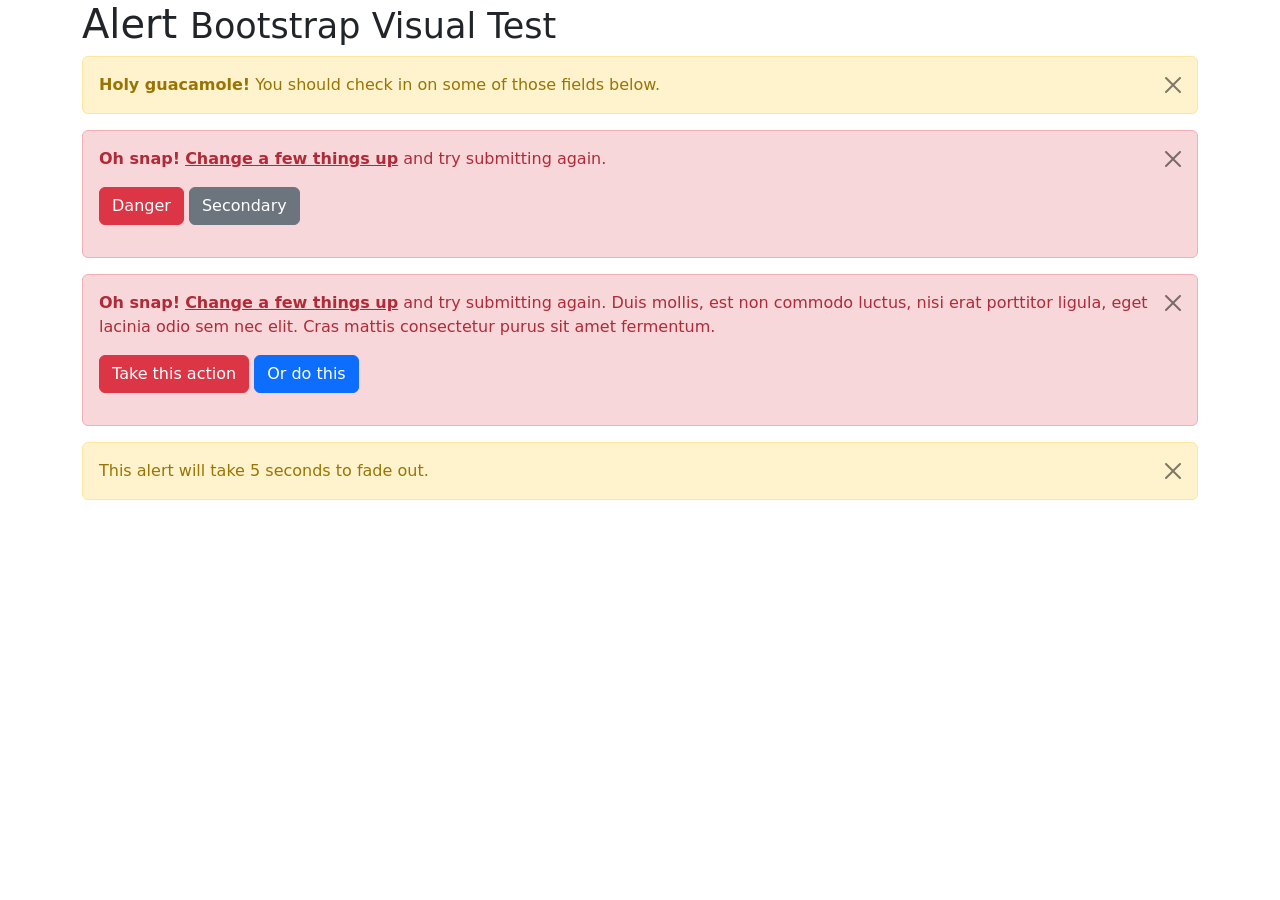
<file: PGAS/Assets/Templates/Admin/assets/libs/bootstrap/js/tests/visual/alert.html>
<!doctype html>
<html lang="en">
  <head>
    <meta charset="utf-8">
    <meta name="viewport" content="width=device-width, initial-scale=1">
    <link href="../../../dist/css/bootstrap.min.css" rel="stylesheet">
    <title>Alert</title>
  </head>
  <body>
    <div class="container">
      <h1>Alert <small>Bootstrap Visual Test</small></h1>

      <div class="alert alert-warning alert-dismissible fade show" role="alert">
        <button type="button" class="btn-close" data-bs-dismiss="alert" aria-label="Close"></button>
        <strong>Holy guacamole!</strong> You should check in on some of those fields below.
      </div>

      <div class="alert alert-danger alert-dismissible fade show" role="alert">
        <button type="button" class="btn-close" data-bs-dismiss="alert" aria-label="Close"></button>
        <p>
          <strong>Oh snap!</strong> <a href="#" class="alert-link">Change a few things up</a> and try submitting again.
        </p>
        <p>
          <button type="button" class="btn btn-danger">Danger</button>
          <button type="button" class="btn btn-secondary">Secondary</button>
        </p>
      </div>

      <div class="alert alert-danger alert-dismissible fade show" role="alert">
        <button type="button" class="btn-close" data-bs-dismiss="alert" aria-label="Close"></button>
        <p>
          <strong>Oh snap!</strong> <a href="#" class="alert-link">Change a few things up</a> and try submitting again. Duis mollis, est non commodo luctus, nisi erat porttitor ligula, eget lacinia odio sem nec elit. Cras mattis consectetur purus sit amet fermentum.
        </p>
        <p>
          <button type="button" class="btn btn-danger">Take this action</button>
          <button type="button" class="btn btn-primary">Or do this</button>
        </p>
      </div>

      <div class="alert alert-warning alert-dismissible fade show" role="alert" style="transition-duration: 5s;">
        <button type="button" class="btn-close" data-bs-dismiss="alert" aria-label="Close"></button>
        This alert will take 5 seconds to fade out.
      </div>
    </div>

    <script src="../../../dist/js/bootstrap.bundle.js"></script>
  </body>
</html>
</file>
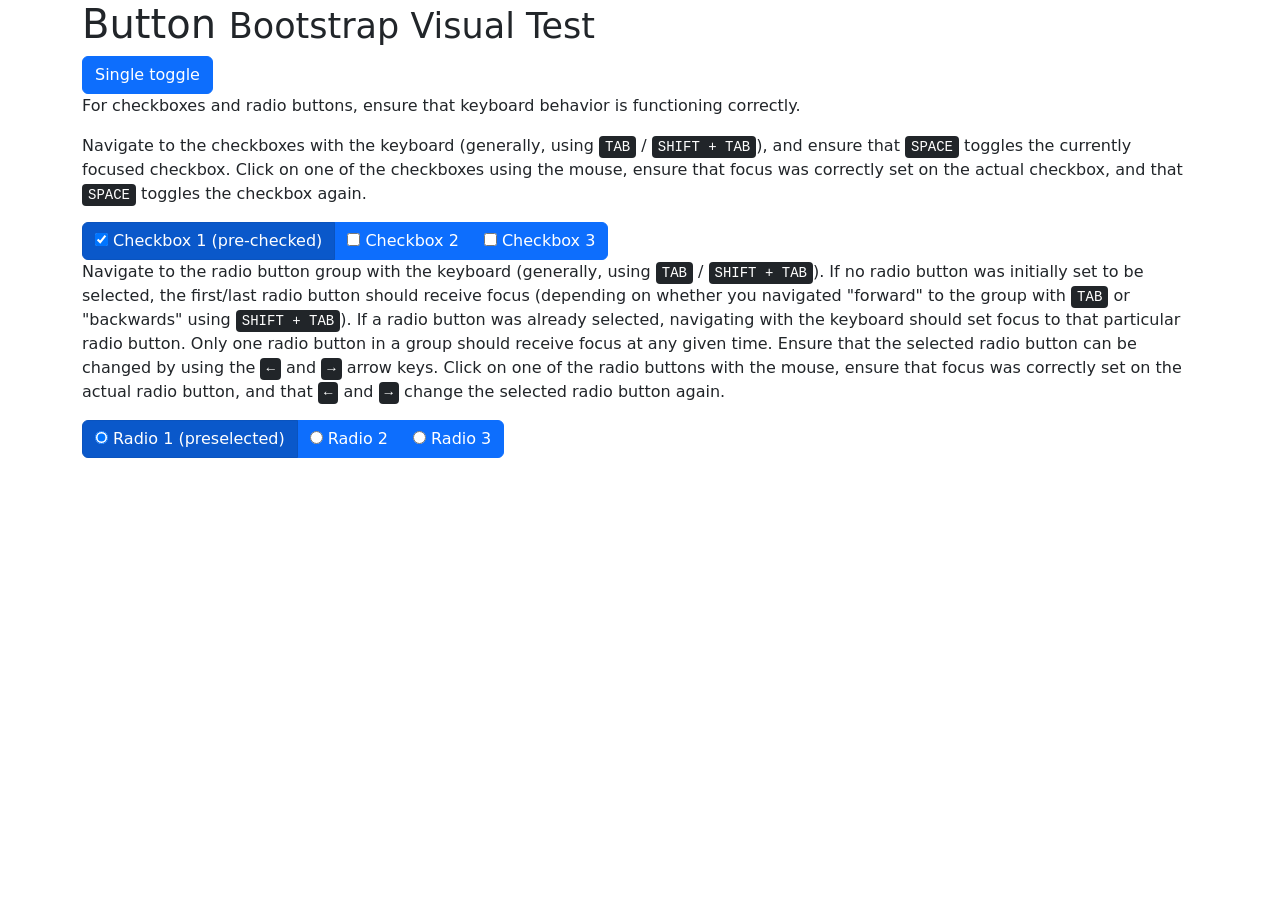
<file: PGAS/Assets/Templates/Admin/assets/libs/bootstrap/js/tests/visual/button.html>
<!doctype html>
<html lang="en">
  <head>
    <meta charset="utf-8">
    <meta name="viewport" content="width=device-width, initial-scale=1">
    <link href="../../../dist/css/bootstrap.min.css" rel="stylesheet">
    <title>Button</title>
  </head>
  <body>
    <div class="container">
      <h1>Button <small>Bootstrap Visual Test</small></h1>

      <button type="button" class="btn btn-primary" data-bs-toggle="button" aria-pressed="false" autocomplete="off">
        Single toggle
      </button>

      <p>For checkboxes and radio buttons, ensure that keyboard behavior is functioning correctly.</p>
      <p>Navigate to the checkboxes with the keyboard (generally, using <kbd>TAB</kbd> / <kbd>SHIFT + TAB</kbd>), and ensure that <kbd>SPACE</kbd> toggles the currently focused checkbox. Click on one of the checkboxes using the mouse, ensure that focus was correctly set on the actual checkbox, and that <kbd>SPACE</kbd> toggles the checkbox again.</p>

      <div class="btn-group" data-bs-toggle="buttons">
        <label class="btn btn-primary active">
          <input type="checkbox" checked autocomplete="off"> Checkbox 1 (pre-checked)
        </label>
        <label class="btn btn-primary">
          <input type="checkbox" autocomplete="off"> Checkbox 2
        </label>
        <label class="btn btn-primary">
          <input type="checkbox" autocomplete="off"> Checkbox 3
        </label>
      </div>

      <p>Navigate to the radio button group with the keyboard (generally, using <kbd>TAB</kbd> / <kbd>SHIFT + TAB</kbd>). If no radio button was initially set to be selected, the first/last radio button should receive focus (depending on whether you navigated "forward" to the group with <kbd>TAB</kbd> or "backwards" using <kbd>SHIFT + TAB</kbd>). If a radio button was already selected, navigating with the keyboard should set focus to that particular radio button. Only one radio button in a group should receive focus at any given time.  Ensure that the selected radio button can be changed by using the <kbd>←</kbd> and <kbd>→</kbd> arrow keys. Click on one of the radio buttons with the mouse,  ensure that focus was correctly set on the actual radio button, and that <kbd>←</kbd> and <kbd>→</kbd> change the selected radio button again.</p>

      <div class="btn-group" data-bs-toggle="buttons">
        <label class="btn btn-primary active">
          <input type="radio" name="options" id="option1" autocomplete="off" checked> Radio 1 (preselected)
        </label>
        <label class="btn btn-primary">
          <input type="radio" name="options" id="option2" autocomplete="off"> Radio 2
        </label>
        <label class="btn btn-primary">
          <input type="radio" name="options" id="option3" autocomplete="off"> Radio 3
        </label>
      </div>
    </div>

    <script src="../../../dist/js/bootstrap.bundle.js"></script>
  </body>
</html>
</file>
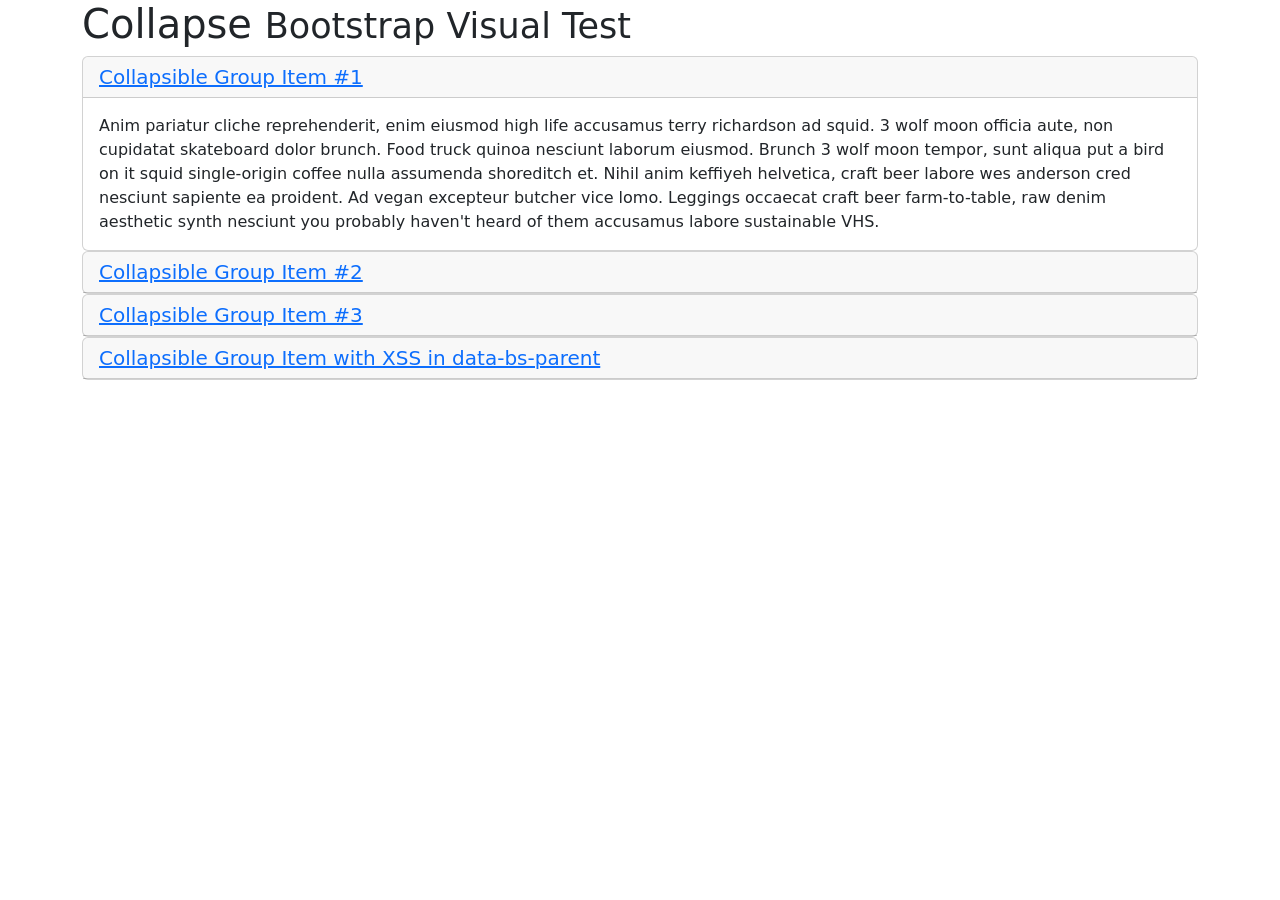
<file: PGAS/Assets/Templates/Admin/assets/libs/bootstrap/js/tests/visual/collapse.html>
<!doctype html>
<html lang="en">
  <head>
    <meta charset="utf-8">
    <meta name="viewport" content="width=device-width, initial-scale=1">
    <link href="../../../dist/css/bootstrap.min.css" rel="stylesheet">
    <title>Collapse</title>
  </head>
  <body>
    <div class="container">
      <h1>Collapse <small>Bootstrap Visual Test</small></h1>

      <div id="accordion" role="tablist">
        <div class="card" role="presentation">
          <div class="card-header" role="tab" id="headingOne">
            <h5 class="mb-0">
              <a data-bs-toggle="collapse" href="#collapseOne" aria-expanded="true" aria-controls="collapseOne">
                Collapsible Group Item #1
              </a>
            </h5>
          </div>

          <div id="collapseOne" class="collapse show" data-bs-parent="#accordion" role="tabpanel" aria-labelledby="headingOne">
            <div class="card-body">
              Anim pariatur cliche reprehenderit, enim eiusmod high life accusamus terry richardson ad squid. 3 wolf moon officia aute, non cupidatat skateboard dolor brunch. Food truck quinoa nesciunt laborum eiusmod. Brunch 3 wolf moon tempor, sunt aliqua put a bird on it squid single-origin coffee nulla assumenda shoreditch et. Nihil anim keffiyeh helvetica, craft beer labore wes anderson cred nesciunt sapiente ea proident. Ad vegan excepteur butcher vice lomo. Leggings occaecat craft beer farm-to-table, raw denim aesthetic synth nesciunt you probably haven't heard of them accusamus labore sustainable VHS.
            </div>
          </div>
        </div>
        <div class="card" role="presentation">
          <div class="card-header" role="tab" id="headingTwo">
            <h5 class="mb-0">
              <a class="collapsed" data-bs-toggle="collapse" href="#collapseTwo" aria-expanded="false" aria-controls="collapseTwo">
                Collapsible Group Item #2
              </a>
            </h5>
          </div>
          <div id="collapseTwo" class="collapse" data-bs-parent="#accordion" role="tabpanel" aria-labelledby="headingTwo">
            <div class="card-body">
              Anim pariatur cliche reprehenderit, enim eiusmod high life accusamus terry richardson ad squid. 3 wolf moon officia aute, non cupidatat skateboard dolor brunch. Food truck quinoa nesciunt laborum eiusmod. Brunch 3 wolf moon tempor, sunt aliqua put a bird on it squid single-origin coffee nulla assumenda shoreditch et. Nihil anim keffiyeh helvetica, craft beer labore wes anderson cred nesciunt sapiente ea proident. Ad vegan excepteur butcher vice lomo. Leggings occaecat craft beer farm-to-table, raw denim aesthetic synth nesciunt you probably haven't heard of them accusamus labore sustainable VHS.
            </div>
          </div>
        </div>
        <div class="card" role="presentation">
          <div class="card-header" role="tab" id="headingThree">
            <h5 class="mb-0">
              <a class="collapsed" data-bs-toggle="collapse" href="#collapseThree" aria-expanded="false" aria-controls="collapseThree">
                Collapsible Group Item #3
              </a>
            </h5>
          </div>
          <div id="collapseThree" class="collapse" data-bs-parent="#accordion" role="tabpanel" aria-labelledby="headingThree">
            <div class="card-body">
              Anim pariatur cliche reprehenderit, enim eiusmod high life accusamus terry richardson ad squid. 3 wolf moon officia aute, non cupidatat skateboard dolor brunch. Food truck quinoa nesciunt laborum eiusmod. Brunch 3 wolf moon tempor, sunt aliqua put a bird on it squid single-origin coffee nulla assumenda shoreditch et. Nihil anim keffiyeh helvetica, craft beer labore wes anderson cred nesciunt sapiente ea proident. Ad vegan excepteur butcher vice lomo. Leggings occaecat craft beer farm-to-table, raw denim aesthetic synth nesciunt you probably haven't heard of them accusamus labore sustainable VHS.
            </div>
          </div>
        </div>
        <div class="card" role="presentation">
          <div class="card-header" role="tab" id="headingFour">
            <h5 class="mb-0">
              <a class="collapsed" data-bs-toggle="collapse" href="#collapseFour" aria-expanded="false" aria-controls="collapseFour">
                Collapsible Group Item with XSS in data-bs-parent
              </a>
            </h5>
          </div>
          <div id="collapseFour" class="collapse" data-bs-parent="<img src=1 onerror=alert(123)>" role="tabpanel" aria-labelledby="headingFour">
            <div class="card-body">
              Anim pariatur cliche reprehenderit, enim eiusmod high life accusamus terry richardson ad squid. 3 wolf moon officia aute, non cupidatat skateboard dolor brunch. Food truck quinoa nesciunt laborum eiusmod. Brunch 3 wolf moon tempor, sunt aliqua put a bird on it squid single-origin coffee nulla assumenda shoreditch et. Nihil anim keffiyeh helvetica, craft beer labore wes anderson cred nesciunt sapiente ea proident. Ad vegan excepteur butcher vice lomo. Leggings occaecat craft beer farm-to-table, raw denim aesthetic synth nesciunt you probably haven't heard of them accusamus labore sustainable VHS.
            </div>
          </div>
        </div>
      </div>
    </div>

    <script src="../../../dist/js/bootstrap.bundle.js"></script>
  </body>
</html>
</file>
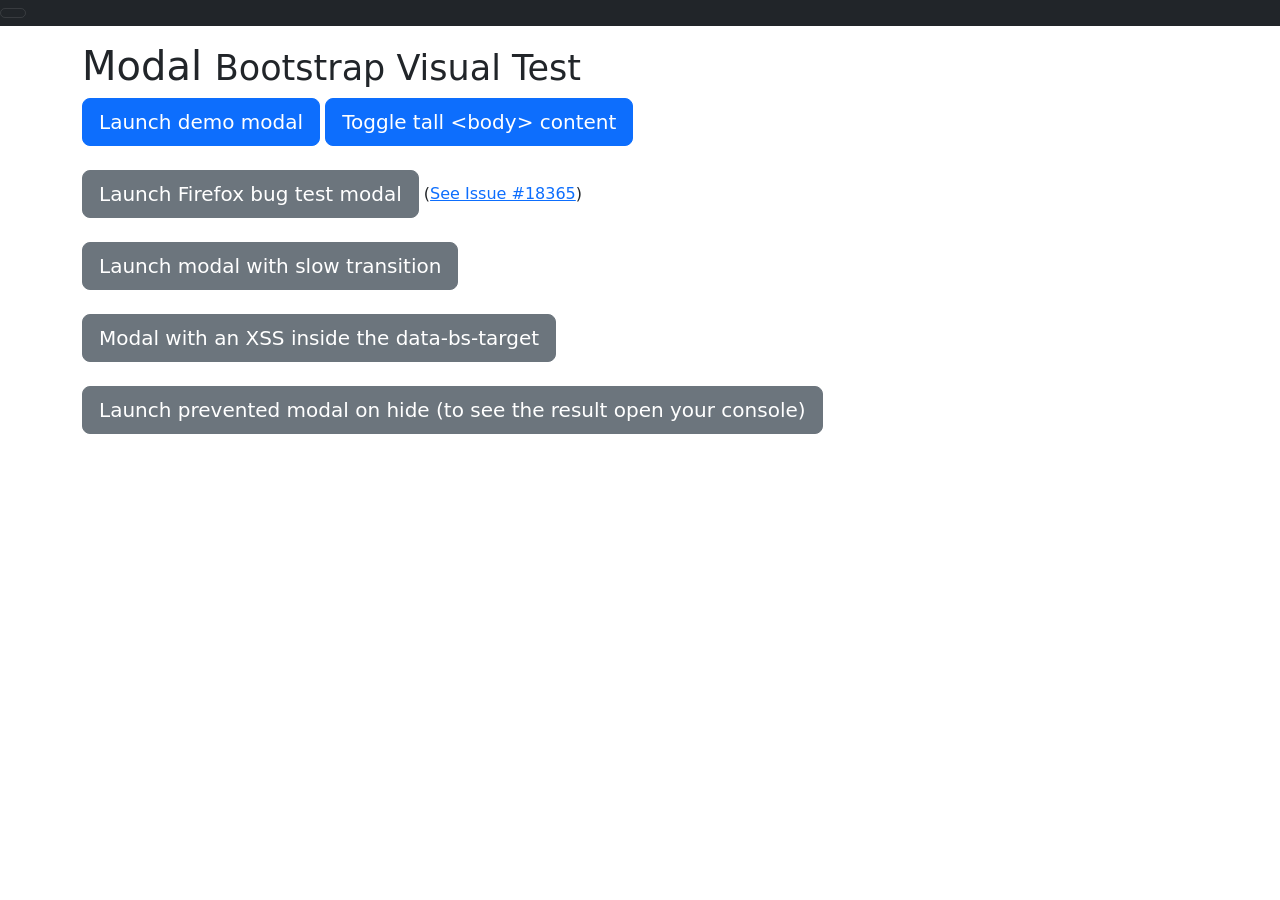
<file: PGAS/Assets/Templates/Admin/assets/libs/bootstrap/js/tests/visual/modal.html>
<!doctype html>
<html lang="en">
  <head>
    <meta charset="utf-8">
    <meta name="viewport" content="width=device-width, initial-scale=1">
    <link href="../../../dist/css/bootstrap.min.css" rel="stylesheet">
    <title>Modal</title>
    <style>
      #tall {
        height: 1500px;
        width: 100px;
      }
    </style>
  </head>
  <body>
    <nav class="navbar navbar-full navbar-dark bg-dark">
      <button class="navbar-toggler hidden-lg-up" type="button" data-bs-toggle="collapse" data-bs-target="#navbarResponsive" aria-controls="navbarResponsive" aria-expanded="false" aria-label="Toggle navigation"></button>
      <div class="collapse navbar-expand-md" id="navbarResponsive">
        <a class="navbar-brand" href="#">This shouldn't jump!</a>
        <ul class="navbar-nav">
          <li class="nav-item">
            <a class="nav-link active" href="#" aria-current="page">Home</a>
          </li>
          <li class="nav-item">
            <a class="nav-link" href="#">Link</a>
          </li>
          <li class="nav-item">
            <a class="nav-link" href="#">Link</a>
          </li>
        </ul>
      </div>
    </nav>

    <div class="container mt-3">
      <h1>Modal <small>Bootstrap Visual Test</small></h1>

      <div class="modal fade" id="myModal" tabindex="-1" aria-labelledby="myModalLabel" aria-hidden="true">
        <div class="modal-dialog">
          <div class="modal-content">
            <div class="modal-header">
              <h1 class="modal-title fs-4" id="myModalLabel">Modal title</h1>
              <button type="button" class="btn-close" data-bs-dismiss="modal" aria-label="Close"></button>
            </div>
            <div class="modal-body">
              <h4>Text in a modal</h4>
              <p>Duis mollis, est non commodo luctus, nisi erat porttitor ligula.</p>

              <h4>Popover in a modal</h4>
              <p>This <button type="button" class="btn btn-primary" data-bs-toggle="popover" data-bs-placement="left" title="Popover title" data-bs-content="And here's some amazing content. It's very engaging. Right?">button</button> should trigger a popover on click.</p>


              <h4>Tooltips in a modal</h4>
              <p><a href="#" data-bs-toggle="tooltip" data-bs-placement="top" title="Tooltip on top">This link</a> and <a href="#" data-bs-toggle="tooltip" data-bs-placement="bottom" title="Tooltip on bottom">that link</a> should have tooltips on hover.</p>

              <div id="accordion" role="tablist">
                <div class="card" role="presentation">
                  <div class="card-header" role="tab" id="headingOne">
                    <h5 class="mb-0">
                      <a data-bs-toggle="collapse" href="#collapseOne" aria-expanded="true" aria-controls="collapseOne">
                        Collapsible Group Item #1
                      </a>
                    </h5>
                  </div>

                  <div id="collapseOne" class="collapse show" data-bs-parent="#accordion" role="tabpanel" aria-labelledby="headingOne">
                    <div class="card-body">
                      Anim pariatur cliche reprehenderit, enim eiusmod high life accusamus terry richardson ad squid. 3 wolf moon officia aute, non cupidatat skateboard dolor brunch. Food truck quinoa nesciunt laborum eiusmod. Brunch 3 wolf moon tempor, sunt aliqua put a bird on it squid single-origin coffee nulla assumenda shoreditch et. Nihil anim keffiyeh helvetica, craft beer labore wes anderson cred nesciunt sapiente ea proident. Ad vegan excepteur butcher vice lomo. Leggings occaecat craft beer farm-to-table, raw denim aesthetic synth nesciunt you probably haven't heard of them accusamus labore sustainable VHS.
                    </div>
                  </div>
                </div>
                <div class="card" role="presentation">
                  <div class="card-header" role="tab" id="headingTwo">
                    <h5 class="mb-0">
                      <a class="collapsed" data-bs-toggle="collapse" href="#collapseTwo" aria-expanded="false" aria-controls="collapseTwo">
                        Collapsible Group Item #2
                      </a>
                    </h5>
                  </div>
                  <div id="collapseTwo" class="collapse" data-bs-parent="#accordion" role="tabpanel" aria-labelledby="headingTwo">
                    <div class="card-body">
                      Anim pariatur cliche reprehenderit, enim eiusmod high life accusamus terry richardson ad squid. 3 wolf moon officia aute, non cupidatat skateboard dolor brunch. Food truck quinoa nesciunt laborum eiusmod. Brunch 3 wolf moon tempor, sunt aliqua put a bird on it squid single-origin coffee nulla assumenda shoreditch et. Nihil anim keffiyeh helvetica, craft beer labore wes anderson cred nesciunt sapiente ea proident. Ad vegan excepteur butcher vice lomo. Leggings occaecat craft beer farm-to-table, raw denim aesthetic synth nesciunt you probably haven't heard of them accusamus labore sustainable VHS.
                    </div>
                  </div>
                </div>
                <div class="card" role="presentation">
                  <div class="card-header" role="tab" id="headingThree">
                    <h5 class="mb-0">
                      <a class="collapsed" data-bs-toggle="collapse" href="#collapseThree" aria-expanded="false" aria-controls="collapseThree">
                        Collapsible Group Item #3
                      </a>
                    </h5>
                  </div>
                  <div id="collapseThree" class="collapse" data-bs-parent="#accordion" role="tabpanel" aria-labelledby="headingThree">
                    <div class="card-body">
                      Anim pariatur cliche reprehenderit, enim eiusmod high life accusamus terry richardson ad squid. 3 wolf moon officia aute, non cupidatat skateboard dolor brunch. Food truck quinoa nesciunt laborum eiusmod. Brunch 3 wolf moon tempor, sunt aliqua put a bird on it squid single-origin coffee nulla assumenda shoreditch et. Nihil anim keffiyeh helvetica, craft beer labore wes anderson cred nesciunt sapiente ea proident. Ad vegan excepteur butcher vice lomo. Leggings occaecat craft beer farm-to-table, raw denim aesthetic synth nesciunt you probably haven't heard of them accusamus labore sustainable VHS.
                    </div>
                  </div>
                </div>
              </div>

              <hr>

              <h4>Overflowing text to show scroll behavior</h4>
              <p>Cras mattis consectetur purus sit amet fermentum. Cras justo odio, dapibus ac facilisis in, egestas eget quam. Morbi leo risus, porta ac consectetur ac, vestibulum at eros.</p>
              <p>Praesent commodo cursus magna, vel scelerisque nisl consectetur et. Vivamus sagittis lacus vel augue laoreet rutrum faucibus dolor auctor.</p>
              <p>Aenean lacinia bibendum nulla sed consectetur. Praesent commodo cursus magna, vel scelerisque nisl consectetur et. Donec sed odio dui. Donec ullamcorper nulla non metus auctor fringilla.</p>
              <p>Cras mattis consectetur purus sit amet fermentum. Cras justo odio, dapibus ac facilisis in, egestas eget quam. Morbi leo risus, porta ac consectetur ac, vestibulum at eros.</p>
              <p>Praesent commodo cursus magna, vel scelerisque nisl consectetur et. Vivamus sagittis lacus vel augue laoreet rutrum faucibus dolor auctor.</p>
              <p>Aenean lacinia bibendum nulla sed consectetur. Praesent commodo cursus magna, vel scelerisque nisl consectetur et. Donec sed odio dui. Donec ullamcorper nulla non metus auctor fringilla.</p>
              <p>Cras mattis consectetur purus sit amet fermentum. Cras justo odio, dapibus ac facilisis in, egestas eget quam. Morbi leo risus, porta ac consectetur ac, vestibulum at eros.</p>
              <p>Praesent commodo cursus magna, vel scelerisque nisl consectetur et. Vivamus sagittis lacus vel augue laoreet rutrum faucibus dolor auctor.</p>
              <p>Aenean lacinia bibendum nulla sed consectetur. Praesent commodo cursus magna, vel scelerisque nisl consectetur et. Donec sed odio dui. Donec ullamcorper nulla non metus auctor fringilla.</p>
            </div>
            <div class="modal-footer">
              <button type="button" class="btn btn-secondary" data-bs-dismiss="modal">Close</button>
              <button type="button" class="btn btn-primary">Save changes</button>
            </div>
          </div>
        </div>
      </div>

      <div class="modal fade" id="firefoxModal" tabindex="-1" aria-labelledby="firefoxModalLabel" aria-hidden="true">
        <div class="modal-dialog">
          <div class="modal-content">
            <div class="modal-header">
              <h1 class="modal-title fs-4" id="firefoxModalLabel">Firefox Bug Test</h1>
              <button type="button" class="btn-close" data-bs-dismiss="modal" aria-label="Close"></button>
            </div>
            <div class="modal-body">
              <ol>
                <li>Ensure you're using Firefox.</li>
                <li>Open a new tab and then switch back to this tab.</li>
                <li>Click into this input: <input type="text" id="ff-bug-input"></li>
                <li>Switch to the other tab and then back to this tab.</li>
              </ol>
              <p>Test result: <strong id="ff-bug-test-result"></strong></p>
            </div>
            <div class="modal-footer">
              <button type="button" class="btn btn-secondary" data-bs-dismiss="modal">Close</button>
              <button type="button" class="btn btn-primary">Save changes</button>
            </div>
          </div>
        </div>
      </div>

      <div class="modal fade" id="slowModal" tabindex="-1" aria-labelledby="slowModalLabel" aria-hidden="true" style="transition-duration: 5s;">
        <div class="modal-dialog" style="transition-duration: inherit;">
          <div class="modal-content">
            <div class="modal-header">
              <h1 class="modal-title fs-4" id="slowModalLabel">Lorem slowly</h1>
              <button type="button" class="btn-close" data-bs-dismiss="modal" aria-label="Close"></button>
            </div>
            <div class="modal-body">
              <p>Cum sociis natoque penatibus et magnis dis parturient montes, nascetur ridiculus mus. Duis mollis, est non commodo luctus, nisi erat porttitor ligula, eget lacinia odio sem nec elit. Donec sed odio dui. Nullam quis risus eget urna mollis ornare vel eu leo. Nulla vitae elit libero, a pharetra augue.</p>
            </div>
            <div class="modal-footer">
              <button type="button" class="btn btn-secondary" data-bs-dismiss="modal">Close</button>
              <button type="button" class="btn btn-primary">Save changes</button>
            </div>
          </div>
        </div>
      </div>

      <button type="button" class="btn btn-primary btn-lg" data-bs-toggle="modal" data-bs-target="#myModal">
        Launch demo modal
      </button>

      <button type="button" class="btn btn-primary btn-lg" id="tall-toggle">
        Toggle tall &lt;body&gt; content
      </button>

      <br><br>

      <button type="button" class="btn btn-secondary btn-lg" data-bs-toggle="modal" data-bs-target="#firefoxModal">
        Launch Firefox bug test modal
      </button>
      (<a href="https://github.com/twbs/bootstrap/issues/18365">See Issue #18365</a>)

      <br><br>

      <button type="button" class="btn btn-secondary btn-lg" data-bs-toggle="modal" data-bs-target="#slowModal">
        Launch modal with slow transition
      </button>

      <br><br>

      <div class="text-bg-dark p-2" id="tall" style="display: none;">
        Tall body content to force the page to have a scrollbar.
      </div>

      <button type="button" class="btn btn-secondary btn-lg" data-bs-toggle="modal" data-bs-target="&#x3C;div class=&#x22;modal fade the-bad&#x22; tabindex=&#x22;-1&#x22;&#x3E;&#x3C;div class=&#x22;modal-dialog&#x22;&#x3E;&#x3C;div class=&#x22;modal-content&#x22;&#x3E;&#x3C;div class=&#x22;modal-header&#x22;&#x3E;&#x3C;button type=&#x22;button&#x22; class=&#x22;btn-close&#x22; data-bs-dismiss=&#x22;modal&#x22; aria-label=&#x22;Close&#x22;&#x3E;&#x3C;span aria-hidden=&#x22;true&#x22;&#x3E;&#x26;times;&#x3C;/span&#x3E;&#x3C;/button&#x3E;&#x3C;h1 class=&#x22;modal-title fs-4&#x22;&#x3E;The Bad Modal&#x3C;/h1&#x3E;&#x3C;/div&#x3E;&#x3C;div class=&#x22;modal-body&#x22;&#x3E;This modal&#x27;s HTTML source code is declared inline, inside the data-bs-target attribute of it&#x27;s show-button&#x3C;/div&#x3E;&#x3C;/div&#x3E;&#x3C;/div&#x3E;&#x3C;/div&#x3E;">
        Modal with an XSS inside the data-bs-target
      </button>

      <br><br>

      <button type="button" class="btn btn-secondary btn-lg" id="btnPreventModal">
        Launch prevented modal on hide (to see the result open your console)
      </button>
    </div>

    <script src="../../../dist/js/bootstrap.bundle.js"></script>
    <script>
      /* global bootstrap: false */

      const ffBugTestResult = document.getElementById('ff-bug-test-result')
      const firefoxTestDone = false

      function reportFirefoxTestResult(result) {
        if (!firefoxTestDone) {
          ffBugTestResult.classList.add(result ? 'text-success' : 'text-danger')
          ffBugTestResult.textContent = result ? 'PASS' : 'FAIL'
        }
      }

      document.querySelectorAll('[data-bs-toggle="popover"]').forEach(popoverEl => new bootstrap.Popover(popoverEl))

      document.querySelectorAll('[data-bs-toggle="tooltip"]').forEach(tooltipEl => new bootstrap.Tooltip(tooltipEl))

      const tall = document.getElementById('tall')
      document.getElementById('tall-toggle').addEventListener('click', () => {
        tall.style.display = tall.style.display === 'none' ? 'block' : 'none'
      })

      const ffBugInput = document.getElementById('ff-bug-input')
      const firefoxModal = document.getElementById('firefoxModal')
      function handlerClickFfBugInput() {
        firefoxModal.addEventListener('focus', reportFirefoxTestResult.bind(false))
        ffBugInput.addEventListener('focus', reportFirefoxTestResult.bind(true))
        ffBugInput.removeEventListener('focus', handlerClickFfBugInput)
      }

      ffBugInput.addEventListener('focus', handlerClickFfBugInput)

      const modalFf = new bootstrap.Modal(firefoxModal)

      document.getElementById('btnPreventModal').addEventListener('click', () => {
        const shownFirefoxModal = () => {
          modalFf.hide()
          firefoxModal.removeEventListener('shown.bs.modal', hideFirefoxModal)
        }

        const hideFirefoxModal = event => {
          event.preventDefault()
          firefoxModal.removeEventListener('hide.bs.modal', hideFirefoxModal)

          if (modalFf._isTransitioning) {
            console.error('Modal plugin should not set _isTransitioning when hide event is prevented')
          } else {
            console.log('Test passed')
            modalFf.hide() // work as expected
          }
        }

        firefoxModal.addEventListener('shown.bs.modal', shownFirefoxModal)
        firefoxModal.addEventListener('hide.bs.modal', hideFirefoxModal)
        modalFf.show()
      })

      // Test transition duration
      let t0
      let t1
      const slowModal = document.getElementById('slowModal')

      slowModal.addEventListener('shown.bs.modal', () => {
        t1 = performance.now()
        console.log('transition-duration took ' + (t1 - t0) + 'ms.')
      })

      slowModal.addEventListener('show.bs.modal', () => {
        t0 = performance.now()
      })
    </script>
  </body>
</html>
</file>
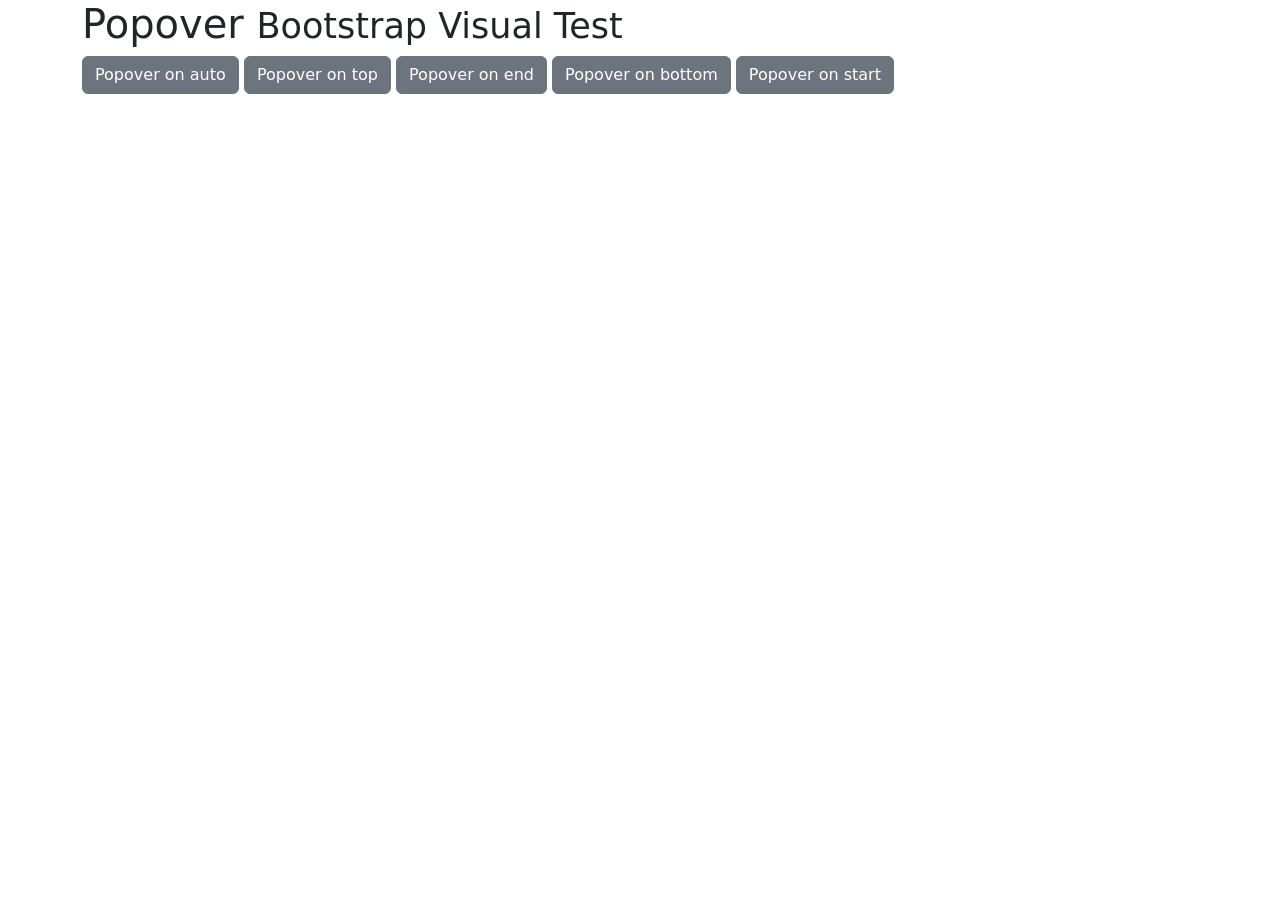
<file: PGAS/Assets/Templates/Admin/assets/libs/bootstrap/js/tests/visual/popover.html>
<!doctype html>
<html lang="en">
  <head>
    <meta charset="utf-8">
    <meta name="viewport" content="width=device-width, initial-scale=1">
    <link href="../../../dist/css/bootstrap.min.css" rel="stylesheet">
    <title>Popover</title>
  </head>
  <body>
    <div class="container">
      <h1>Popover <small>Bootstrap Visual Test</small></h1>

      <button type="button" class="btn btn-secondary" data-bs-container="body" data-bs-toggle="popover" data-bs-placement="auto" data-bs-content="Vivamus sagittis lacus vel augue laoreet rutrum faucibus.">
        Popover on auto
      </button>

      <button type="button" class="btn btn-secondary" data-bs-container="body" data-bs-toggle="popover" data-bs-placement="top" data-bs-content="Default placement was on top but not enough place">
        Popover on top
      </button>

      <button type="button" class="btn btn-secondary" data-bs-container="body" data-bs-toggle="popover" data-bs-placement="right" data-bs-content="Vivamus sagittis lacus vel augue laoreet rutrum faucibus.">
        Popover on end
      </button>

      <button type="button" class="btn btn-secondary" data-bs-container="body" data-bs-toggle="popover" data-bs-placement="bottom" data-bs-content="Vivamus sagittis lacus vel augue laoreet rutrum faucibus.">
        Popover on bottom
      </button>

      <button type="button" class="btn btn-secondary" data-bs-container="body" data-bs-toggle="popover" data-bs-placement="left" data-bs-content="Vivamus sagittis lacus vel augue laoreet rutrum faucibus.">
        Popover on start
      </button>
    </div>

    <script src="../../../dist/js/bootstrap.bundle.js"></script>
    <script>
      /* global bootstrap: false */

      document.querySelectorAll('[data-bs-toggle="popover"]').forEach(popoverEl => new bootstrap.Popover(popoverEl))
    </script>
  </body>
</html>
</file>
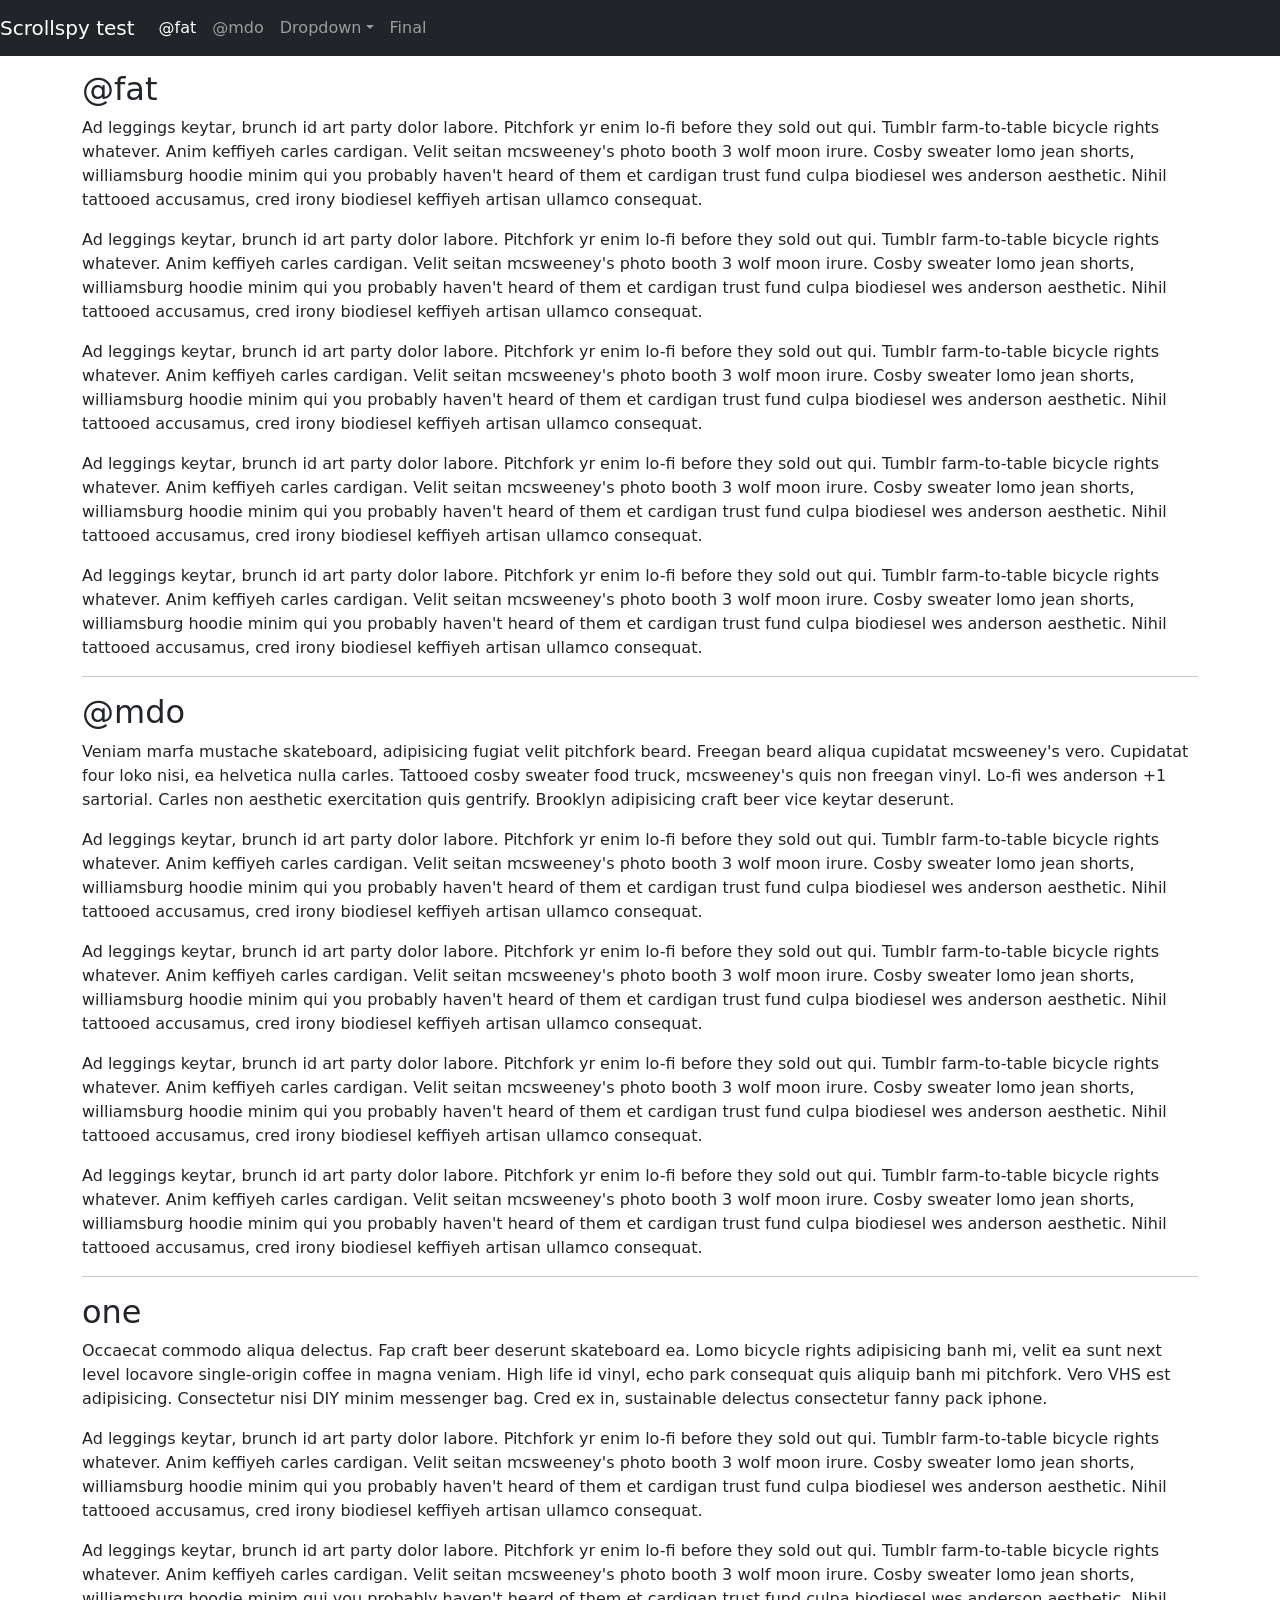
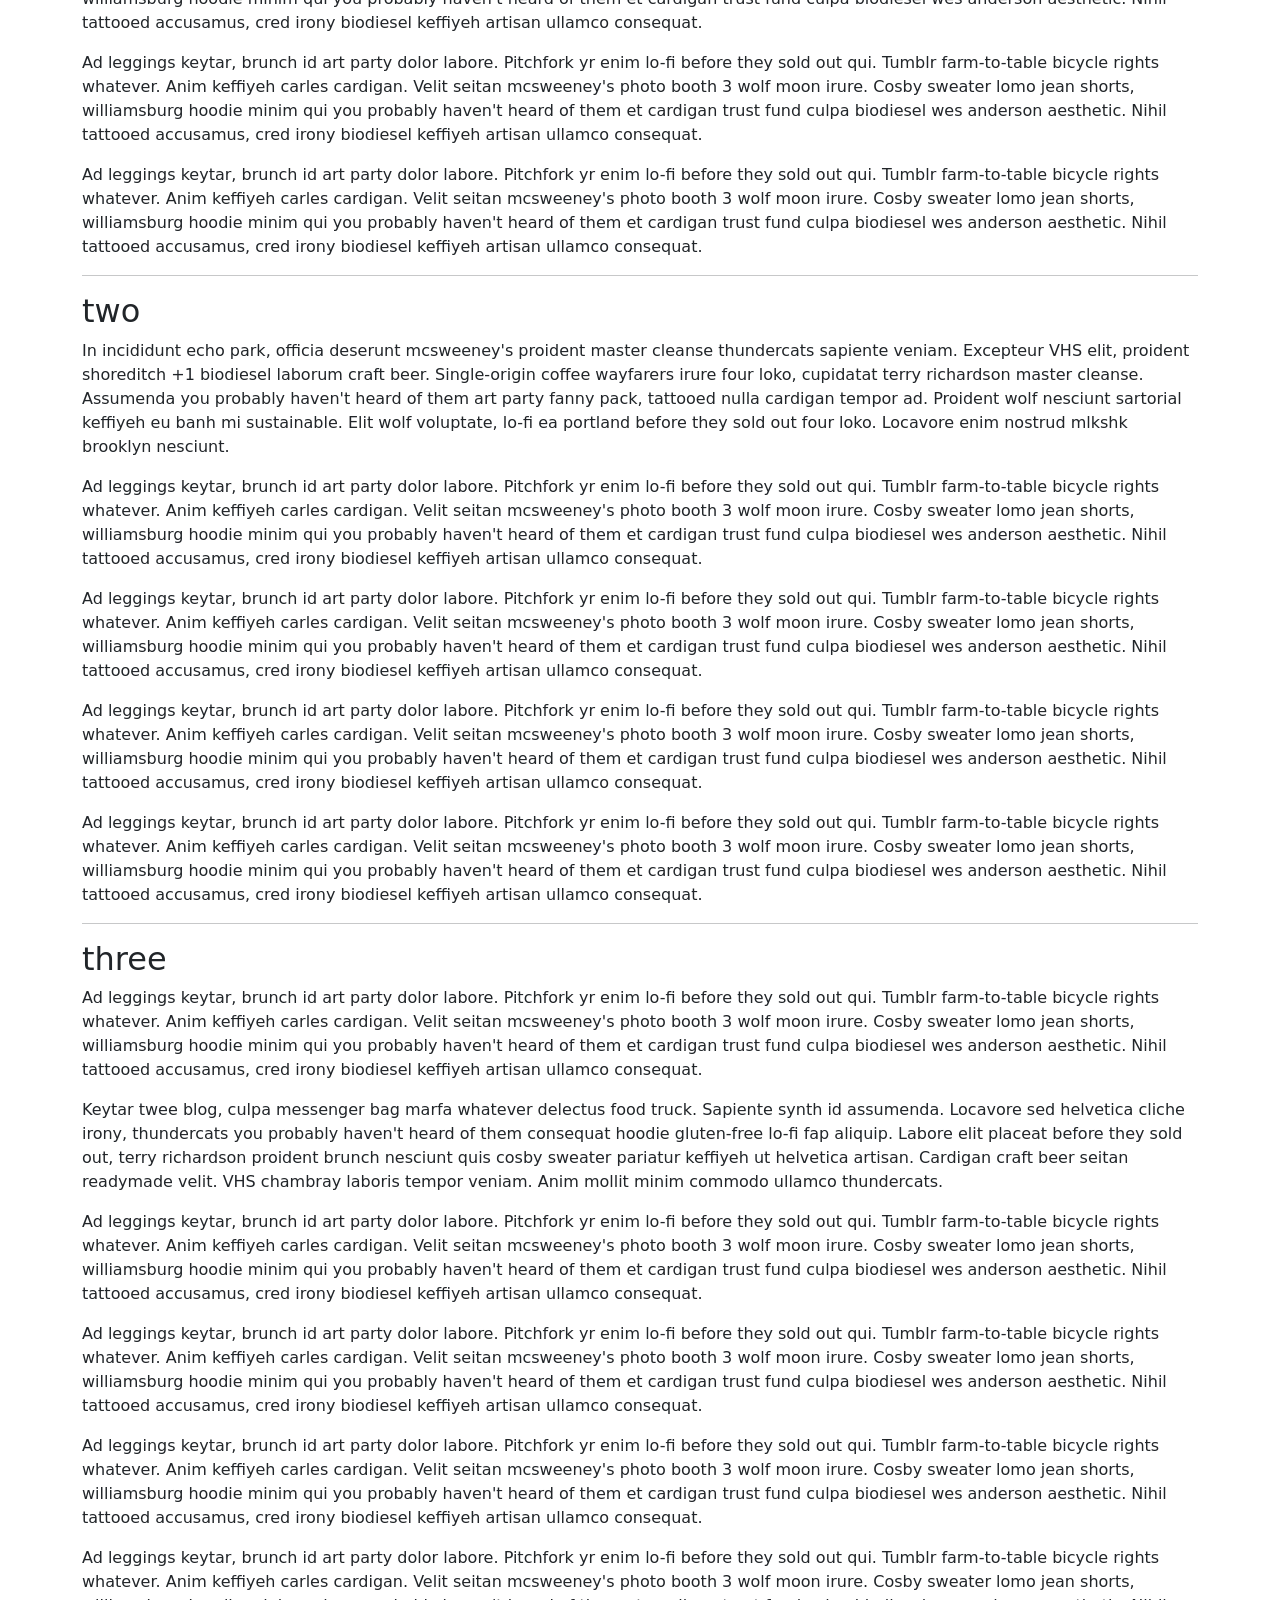
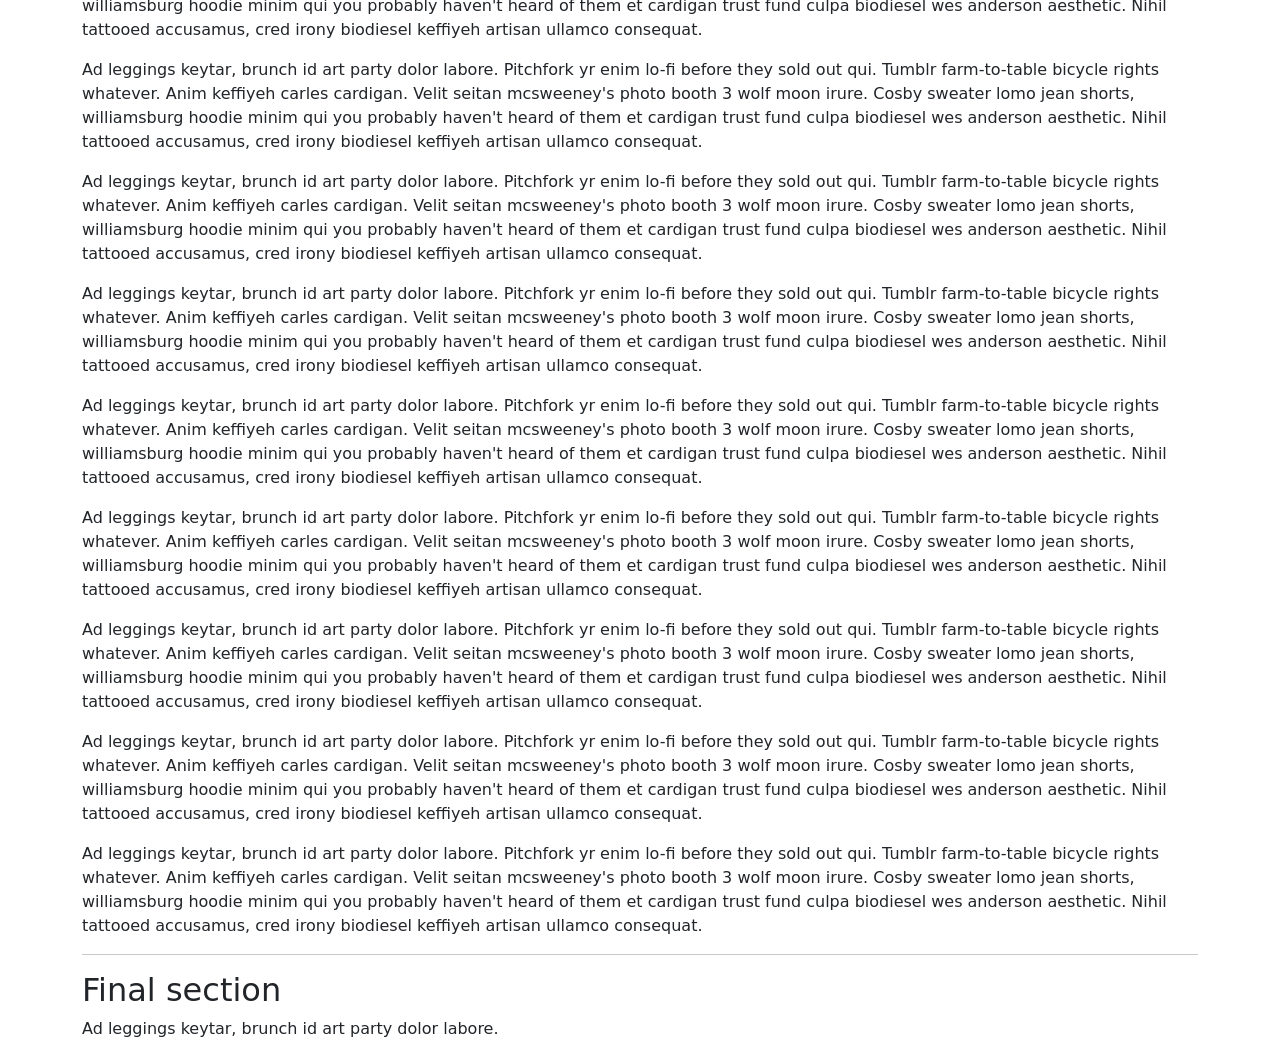
<file: PGAS/Assets/Templates/Admin/assets/libs/bootstrap/js/tests/visual/scrollspy.html>
<!doctype html>
<html lang="en">
  <head>
    <meta charset="utf-8">
    <meta name="viewport" content="width=device-width, initial-scale=1">
    <link href="../../../dist/css/bootstrap.min.css" rel="stylesheet">
    <title>Scrollspy</title>
    <style>
      body { padding-top: 70px; }
    </style>
  </head>
  <body data-bs-spy="scroll" data-bs-target=".navbar" data-bs-offset="70">
    <nav class="navbar navbar-expand-md navbar-dark bg-dark fixed-top">
      <a class="navbar-brand" href="#">Scrollspy test</a>
      <button class="navbar-toggler" type="button" data-bs-toggle="collapse" data-bs-target="#navbarSupportedContent" aria-controls="navbarSupportedContent" aria-expanded="false" aria-label="Toggle navigation">
        <span class="navbar-toggler-icon"></span>
      </button>
      <div class="navbar-collapse collapse" id="navbarSupportedContent">
        <ul class="navbar-nav me-auto">
          <li class="nav-item">
            <a class="nav-link" href="#fat">@fat</a>
          </li>
          <li class="nav-item">
            <a class="nav-link" href="#mdo">@mdo</a>
          </li>
          <li class="nav-item dropdown">
            <a class="nav-link dropdown-toggle" href="#" data-bs-toggle="dropdown" aria-expanded="false">Dropdown</a>
            <ul class="dropdown-menu">
              <li><a class="dropdown-item" href="#one">One</a></li>
              <li><a class="dropdown-item" href="#two">Two</a></li>
              <li><a class="dropdown-item" href="#three">Three</a></li>
            </ul>
          </li>
          <li class="nav-item">
            <a class="nav-link" href="#final">Final</a>
          </li>
        </ul>
      </div>
    </nav>
    <div class="container">
      <h2 id="fat">@fat</h2>
      <p>Ad leggings keytar, brunch id art party dolor labore. Pitchfork yr enim lo-fi before they sold out qui. Tumblr farm-to-table bicycle rights whatever. Anim keffiyeh carles cardigan. Velit seitan mcsweeney's photo booth 3 wolf moon irure. Cosby sweater lomo jean shorts, williamsburg hoodie minim qui you probably haven't heard of them et cardigan trust fund culpa biodiesel wes anderson aesthetic. Nihil tattooed accusamus, cred irony biodiesel keffiyeh artisan ullamco consequat.</p>
      <p>Ad leggings keytar, brunch id art party dolor labore. Pitchfork yr enim lo-fi before they sold out qui. Tumblr farm-to-table bicycle rights whatever. Anim keffiyeh carles cardigan. Velit seitan mcsweeney's photo booth 3 wolf moon irure. Cosby sweater lomo jean shorts, williamsburg hoodie minim qui you probably haven't heard of them et cardigan trust fund culpa biodiesel wes anderson aesthetic. Nihil tattooed accusamus, cred irony biodiesel keffiyeh artisan ullamco consequat.</p>
      <p>Ad leggings keytar, brunch id art party dolor labore. Pitchfork yr enim lo-fi before they sold out qui. Tumblr farm-to-table bicycle rights whatever. Anim keffiyeh carles cardigan. Velit seitan mcsweeney's photo booth 3 wolf moon irure. Cosby sweater lomo jean shorts, williamsburg hoodie minim qui you probably haven't heard of them et cardigan trust fund culpa biodiesel wes anderson aesthetic. Nihil tattooed accusamus, cred irony biodiesel keffiyeh artisan ullamco consequat.</p>
      <p>Ad leggings keytar, brunch id art party dolor labore. Pitchfork yr enim lo-fi before they sold out qui. Tumblr farm-to-table bicycle rights whatever. Anim keffiyeh carles cardigan. Velit seitan mcsweeney's photo booth 3 wolf moon irure. Cosby sweater lomo jean shorts, williamsburg hoodie minim qui you probably haven't heard of them et cardigan trust fund culpa biodiesel wes anderson aesthetic. Nihil tattooed accusamus, cred irony biodiesel keffiyeh artisan ullamco consequat.</p>
      <p>Ad leggings keytar, brunch id art party dolor labore. Pitchfork yr enim lo-fi before they sold out qui. Tumblr farm-to-table bicycle rights whatever. Anim keffiyeh carles cardigan. Velit seitan mcsweeney's photo booth 3 wolf moon irure. Cosby sweater lomo jean shorts, williamsburg hoodie minim qui you probably haven't heard of them et cardigan trust fund culpa biodiesel wes anderson aesthetic. Nihil tattooed accusamus, cred irony biodiesel keffiyeh artisan ullamco consequat.</p>
      <hr>
      <h2 id="mdo">@mdo</h2>
      <p>Veniam marfa mustache skateboard, adipisicing fugiat velit pitchfork beard. Freegan beard aliqua cupidatat mcsweeney's vero. Cupidatat four loko nisi, ea helvetica nulla carles. Tattooed cosby sweater food truck, mcsweeney's quis non freegan vinyl. Lo-fi wes anderson +1 sartorial. Carles non aesthetic exercitation quis gentrify. Brooklyn adipisicing craft beer vice keytar deserunt.</p>
      <p>Ad leggings keytar, brunch id art party dolor labore. Pitchfork yr enim lo-fi before they sold out qui. Tumblr farm-to-table bicycle rights whatever. Anim keffiyeh carles cardigan. Velit seitan mcsweeney's photo booth 3 wolf moon irure. Cosby sweater lomo jean shorts, williamsburg hoodie minim qui you probably haven't heard of them et cardigan trust fund culpa biodiesel wes anderson aesthetic. Nihil tattooed accusamus, cred irony biodiesel keffiyeh artisan ullamco consequat.</p>
      <p>Ad leggings keytar, brunch id art party dolor labore. Pitchfork yr enim lo-fi before they sold out qui. Tumblr farm-to-table bicycle rights whatever. Anim keffiyeh carles cardigan. Velit seitan mcsweeney's photo booth 3 wolf moon irure. Cosby sweater lomo jean shorts, williamsburg hoodie minim qui you probably haven't heard of them et cardigan trust fund culpa biodiesel wes anderson aesthetic. Nihil tattooed accusamus, cred irony biodiesel keffiyeh artisan ullamco consequat.</p>
      <p>Ad leggings keytar, brunch id art party dolor labore. Pitchfork yr enim lo-fi before they sold out qui. Tumblr farm-to-table bicycle rights whatever. Anim keffiyeh carles cardigan. Velit seitan mcsweeney's photo booth 3 wolf moon irure. Cosby sweater lomo jean shorts, williamsburg hoodie minim qui you probably haven't heard of them et cardigan trust fund culpa biodiesel wes anderson aesthetic. Nihil tattooed accusamus, cred irony biodiesel keffiyeh artisan ullamco consequat.</p>
      <p>Ad leggings keytar, brunch id art party dolor labore. Pitchfork yr enim lo-fi before they sold out qui. Tumblr farm-to-table bicycle rights whatever. Anim keffiyeh carles cardigan. Velit seitan mcsweeney's photo booth 3 wolf moon irure. Cosby sweater lomo jean shorts, williamsburg hoodie minim qui you probably haven't heard of them et cardigan trust fund culpa biodiesel wes anderson aesthetic. Nihil tattooed accusamus, cred irony biodiesel keffiyeh artisan ullamco consequat.</p>
      <hr>
      <h2 id="one">one</h2>
      <p>Occaecat commodo aliqua delectus. Fap craft beer deserunt skateboard ea. Lomo bicycle rights adipisicing banh mi, velit ea sunt next level locavore single-origin coffee in magna veniam. High life id vinyl, echo park consequat quis aliquip banh mi pitchfork. Vero VHS est adipisicing. Consectetur nisi DIY minim messenger bag. Cred ex in, sustainable delectus consectetur fanny pack iphone.</p>
      <p>Ad leggings keytar, brunch id art party dolor labore. Pitchfork yr enim lo-fi before they sold out qui. Tumblr farm-to-table bicycle rights whatever. Anim keffiyeh carles cardigan. Velit seitan mcsweeney's photo booth 3 wolf moon irure. Cosby sweater lomo jean shorts, williamsburg hoodie minim qui you probably haven't heard of them et cardigan trust fund culpa biodiesel wes anderson aesthetic. Nihil tattooed accusamus, cred irony biodiesel keffiyeh artisan ullamco consequat.</p>
      <p>Ad leggings keytar, brunch id art party dolor labore. Pitchfork yr enim lo-fi before they sold out qui. Tumblr farm-to-table bicycle rights whatever. Anim keffiyeh carles cardigan. Velit seitan mcsweeney's photo booth 3 wolf moon irure. Cosby sweater lomo jean shorts, williamsburg hoodie minim qui you probably haven't heard of them et cardigan trust fund culpa biodiesel wes anderson aesthetic. Nihil tattooed accusamus, cred irony biodiesel keffiyeh artisan ullamco consequat.</p>
      <p>Ad leggings keytar, brunch id art party dolor labore. Pitchfork yr enim lo-fi before they sold out qui. Tumblr farm-to-table bicycle rights whatever. Anim keffiyeh carles cardigan. Velit seitan mcsweeney's photo booth 3 wolf moon irure. Cosby sweater lomo jean shorts, williamsburg hoodie minim qui you probably haven't heard of them et cardigan trust fund culpa biodiesel wes anderson aesthetic. Nihil tattooed accusamus, cred irony biodiesel keffiyeh artisan ullamco consequat.</p>
      <p>Ad leggings keytar, brunch id art party dolor labore. Pitchfork yr enim lo-fi before they sold out qui. Tumblr farm-to-table bicycle rights whatever. Anim keffiyeh carles cardigan. Velit seitan mcsweeney's photo booth 3 wolf moon irure. Cosby sweater lomo jean shorts, williamsburg hoodie minim qui you probably haven't heard of them et cardigan trust fund culpa biodiesel wes anderson aesthetic. Nihil tattooed accusamus, cred irony biodiesel keffiyeh artisan ullamco consequat.</p>
      <hr>
      <h2 id="two">two</h2>
      <p>In incididunt echo park, officia deserunt mcsweeney's proident master cleanse thundercats sapiente veniam. Excepteur VHS elit, proident shoreditch +1 biodiesel laborum craft beer. Single-origin coffee wayfarers irure four loko, cupidatat terry richardson master cleanse. Assumenda you probably haven't heard of them art party fanny pack, tattooed nulla cardigan tempor ad. Proident wolf nesciunt sartorial keffiyeh eu banh mi sustainable. Elit wolf voluptate, lo-fi ea portland before they sold out four loko. Locavore enim nostrud mlkshk brooklyn nesciunt.</p>
      <p>Ad leggings keytar, brunch id art party dolor labore. Pitchfork yr enim lo-fi before they sold out qui. Tumblr farm-to-table bicycle rights whatever. Anim keffiyeh carles cardigan. Velit seitan mcsweeney's photo booth 3 wolf moon irure. Cosby sweater lomo jean shorts, williamsburg hoodie minim qui you probably haven't heard of them et cardigan trust fund culpa biodiesel wes anderson aesthetic. Nihil tattooed accusamus, cred irony biodiesel keffiyeh artisan ullamco consequat.</p>
      <p>Ad leggings keytar, brunch id art party dolor labore. Pitchfork yr enim lo-fi before they sold out qui. Tumblr farm-to-table bicycle rights whatever. Anim keffiyeh carles cardigan. Velit seitan mcsweeney's photo booth 3 wolf moon irure. Cosby sweater lomo jean shorts, williamsburg hoodie minim qui you probably haven't heard of them et cardigan trust fund culpa biodiesel wes anderson aesthetic. Nihil tattooed accusamus, cred irony biodiesel keffiyeh artisan ullamco consequat.</p>
      <p>Ad leggings keytar, brunch id art party dolor labore. Pitchfork yr enim lo-fi before they sold out qui. Tumblr farm-to-table bicycle rights whatever. Anim keffiyeh carles cardigan. Velit seitan mcsweeney's photo booth 3 wolf moon irure. Cosby sweater lomo jean shorts, williamsburg hoodie minim qui you probably haven't heard of them et cardigan trust fund culpa biodiesel wes anderson aesthetic. Nihil tattooed accusamus, cred irony biodiesel keffiyeh artisan ullamco consequat.</p>
      <p>Ad leggings keytar, brunch id art party dolor labore. Pitchfork yr enim lo-fi before they sold out qui. Tumblr farm-to-table bicycle rights whatever. Anim keffiyeh carles cardigan. Velit seitan mcsweeney's photo booth 3 wolf moon irure. Cosby sweater lomo jean shorts, williamsburg hoodie minim qui you probably haven't heard of them et cardigan trust fund culpa biodiesel wes anderson aesthetic. Nihil tattooed accusamus, cred irony biodiesel keffiyeh artisan ullamco consequat.</p>
      <hr>
      <h2 id="three">three</h2>
      <p>Ad leggings keytar, brunch id art party dolor labore. Pitchfork yr enim lo-fi before they sold out qui. Tumblr farm-to-table bicycle rights whatever. Anim keffiyeh carles cardigan. Velit seitan mcsweeney's photo booth 3 wolf moon irure. Cosby sweater lomo jean shorts, williamsburg hoodie minim qui you probably haven't heard of them et cardigan trust fund culpa biodiesel wes anderson aesthetic. Nihil tattooed accusamus, cred irony biodiesel keffiyeh artisan ullamco consequat.</p>
      <p>Keytar twee blog, culpa messenger bag marfa whatever delectus food truck. Sapiente synth id assumenda. Locavore sed helvetica cliche irony, thundercats you probably haven't heard of them consequat hoodie gluten-free lo-fi fap aliquip. Labore elit placeat before they sold out, terry richardson proident brunch nesciunt quis cosby sweater pariatur keffiyeh ut helvetica artisan. Cardigan craft beer seitan readymade velit. VHS chambray laboris tempor veniam. Anim mollit minim commodo ullamco thundercats.</p>
      <p>Ad leggings keytar, brunch id art party dolor labore. Pitchfork yr enim lo-fi before they sold out qui. Tumblr farm-to-table bicycle rights whatever. Anim keffiyeh carles cardigan. Velit seitan mcsweeney's photo booth 3 wolf moon irure. Cosby sweater lomo jean shorts, williamsburg hoodie minim qui you probably haven't heard of them et cardigan trust fund culpa biodiesel wes anderson aesthetic. Nihil tattooed accusamus, cred irony biodiesel keffiyeh artisan ullamco consequat.</p>
      <p>Ad leggings keytar, brunch id art party dolor labore. Pitchfork yr enim lo-fi before they sold out qui. Tumblr farm-to-table bicycle rights whatever. Anim keffiyeh carles cardigan. Velit seitan mcsweeney's photo booth 3 wolf moon irure. Cosby sweater lomo jean shorts, williamsburg hoodie minim qui you probably haven't heard of them et cardigan trust fund culpa biodiesel wes anderson aesthetic. Nihil tattooed accusamus, cred irony biodiesel keffiyeh artisan ullamco consequat.</p>
      <p>Ad leggings keytar, brunch id art party dolor labore. Pitchfork yr enim lo-fi before they sold out qui. Tumblr farm-to-table bicycle rights whatever. Anim keffiyeh carles cardigan. Velit seitan mcsweeney's photo booth 3 wolf moon irure. Cosby sweater lomo jean shorts, williamsburg hoodie minim qui you probably haven't heard of them et cardigan trust fund culpa biodiesel wes anderson aesthetic. Nihil tattooed accusamus, cred irony biodiesel keffiyeh artisan ullamco consequat.</p>
      <p>Ad leggings keytar, brunch id art party dolor labore. Pitchfork yr enim lo-fi before they sold out qui. Tumblr farm-to-table bicycle rights whatever. Anim keffiyeh carles cardigan. Velit seitan mcsweeney's photo booth 3 wolf moon irure. Cosby sweater lomo jean shorts, williamsburg hoodie minim qui you probably haven't heard of them et cardigan trust fund culpa biodiesel wes anderson aesthetic. Nihil tattooed accusamus, cred irony biodiesel keffiyeh artisan ullamco consequat.</p>
      <p>Ad leggings keytar, brunch id art party dolor labore. Pitchfork yr enim lo-fi before they sold out qui. Tumblr farm-to-table bicycle rights whatever. Anim keffiyeh carles cardigan. Velit seitan mcsweeney's photo booth 3 wolf moon irure. Cosby sweater lomo jean shorts, williamsburg hoodie minim qui you probably haven't heard of them et cardigan trust fund culpa biodiesel wes anderson aesthetic. Nihil tattooed accusamus, cred irony biodiesel keffiyeh artisan ullamco consequat.</p>
      <p>Ad leggings keytar, brunch id art party dolor labore. Pitchfork yr enim lo-fi before they sold out qui. Tumblr farm-to-table bicycle rights whatever. Anim keffiyeh carles cardigan. Velit seitan mcsweeney's photo booth 3 wolf moon irure. Cosby sweater lomo jean shorts, williamsburg hoodie minim qui you probably haven't heard of them et cardigan trust fund culpa biodiesel wes anderson aesthetic. Nihil tattooed accusamus, cred irony biodiesel keffiyeh artisan ullamco consequat.</p>
      <p>Ad leggings keytar, brunch id art party dolor labore. Pitchfork yr enim lo-fi before they sold out qui. Tumblr farm-to-table bicycle rights whatever. Anim keffiyeh carles cardigan. Velit seitan mcsweeney's photo booth 3 wolf moon irure. Cosby sweater lomo jean shorts, williamsburg hoodie minim qui you probably haven't heard of them et cardigan trust fund culpa biodiesel wes anderson aesthetic. Nihil tattooed accusamus, cred irony biodiesel keffiyeh artisan ullamco consequat.</p>
      <p>Ad leggings keytar, brunch id art party dolor labore. Pitchfork yr enim lo-fi before they sold out qui. Tumblr farm-to-table bicycle rights whatever. Anim keffiyeh carles cardigan. Velit seitan mcsweeney's photo booth 3 wolf moon irure. Cosby sweater lomo jean shorts, williamsburg hoodie minim qui you probably haven't heard of them et cardigan trust fund culpa biodiesel wes anderson aesthetic. Nihil tattooed accusamus, cred irony biodiesel keffiyeh artisan ullamco consequat.</p>
      <p>Ad leggings keytar, brunch id art party dolor labore. Pitchfork yr enim lo-fi before they sold out qui. Tumblr farm-to-table bicycle rights whatever. Anim keffiyeh carles cardigan. Velit seitan mcsweeney's photo booth 3 wolf moon irure. Cosby sweater lomo jean shorts, williamsburg hoodie minim qui you probably haven't heard of them et cardigan trust fund culpa biodiesel wes anderson aesthetic. Nihil tattooed accusamus, cred irony biodiesel keffiyeh artisan ullamco consequat.</p>
      <p>Ad leggings keytar, brunch id art party dolor labore. Pitchfork yr enim lo-fi before they sold out qui. Tumblr farm-to-table bicycle rights whatever. Anim keffiyeh carles cardigan. Velit seitan mcsweeney's photo booth 3 wolf moon irure. Cosby sweater lomo jean shorts, williamsburg hoodie minim qui you probably haven't heard of them et cardigan trust fund culpa biodiesel wes anderson aesthetic. Nihil tattooed accusamus, cred irony biodiesel keffiyeh artisan ullamco consequat.</p>
      <p>Ad leggings keytar, brunch id art party dolor labore. Pitchfork yr enim lo-fi before they sold out qui. Tumblr farm-to-table bicycle rights whatever. Anim keffiyeh carles cardigan. Velit seitan mcsweeney's photo booth 3 wolf moon irure. Cosby sweater lomo jean shorts, williamsburg hoodie minim qui you probably haven't heard of them et cardigan trust fund culpa biodiesel wes anderson aesthetic. Nihil tattooed accusamus, cred irony biodiesel keffiyeh artisan ullamco consequat.</p>
      <p>Ad leggings keytar, brunch id art party dolor labore. Pitchfork yr enim lo-fi before they sold out qui. Tumblr farm-to-table bicycle rights whatever. Anim keffiyeh carles cardigan. Velit seitan mcsweeney's photo booth 3 wolf moon irure. Cosby sweater lomo jean shorts, williamsburg hoodie minim qui you probably haven't heard of them et cardigan trust fund culpa biodiesel wes anderson aesthetic. Nihil tattooed accusamus, cred irony biodiesel keffiyeh artisan ullamco consequat.</p>
      <hr>
      <h2 id="final">Final section</h2>
      <p>Ad leggings keytar, brunch id art party dolor labore.</p>
    </div>

    <script src="../../../dist/js/bootstrap.bundle.js"></script>
  </body>
</html>
</file>
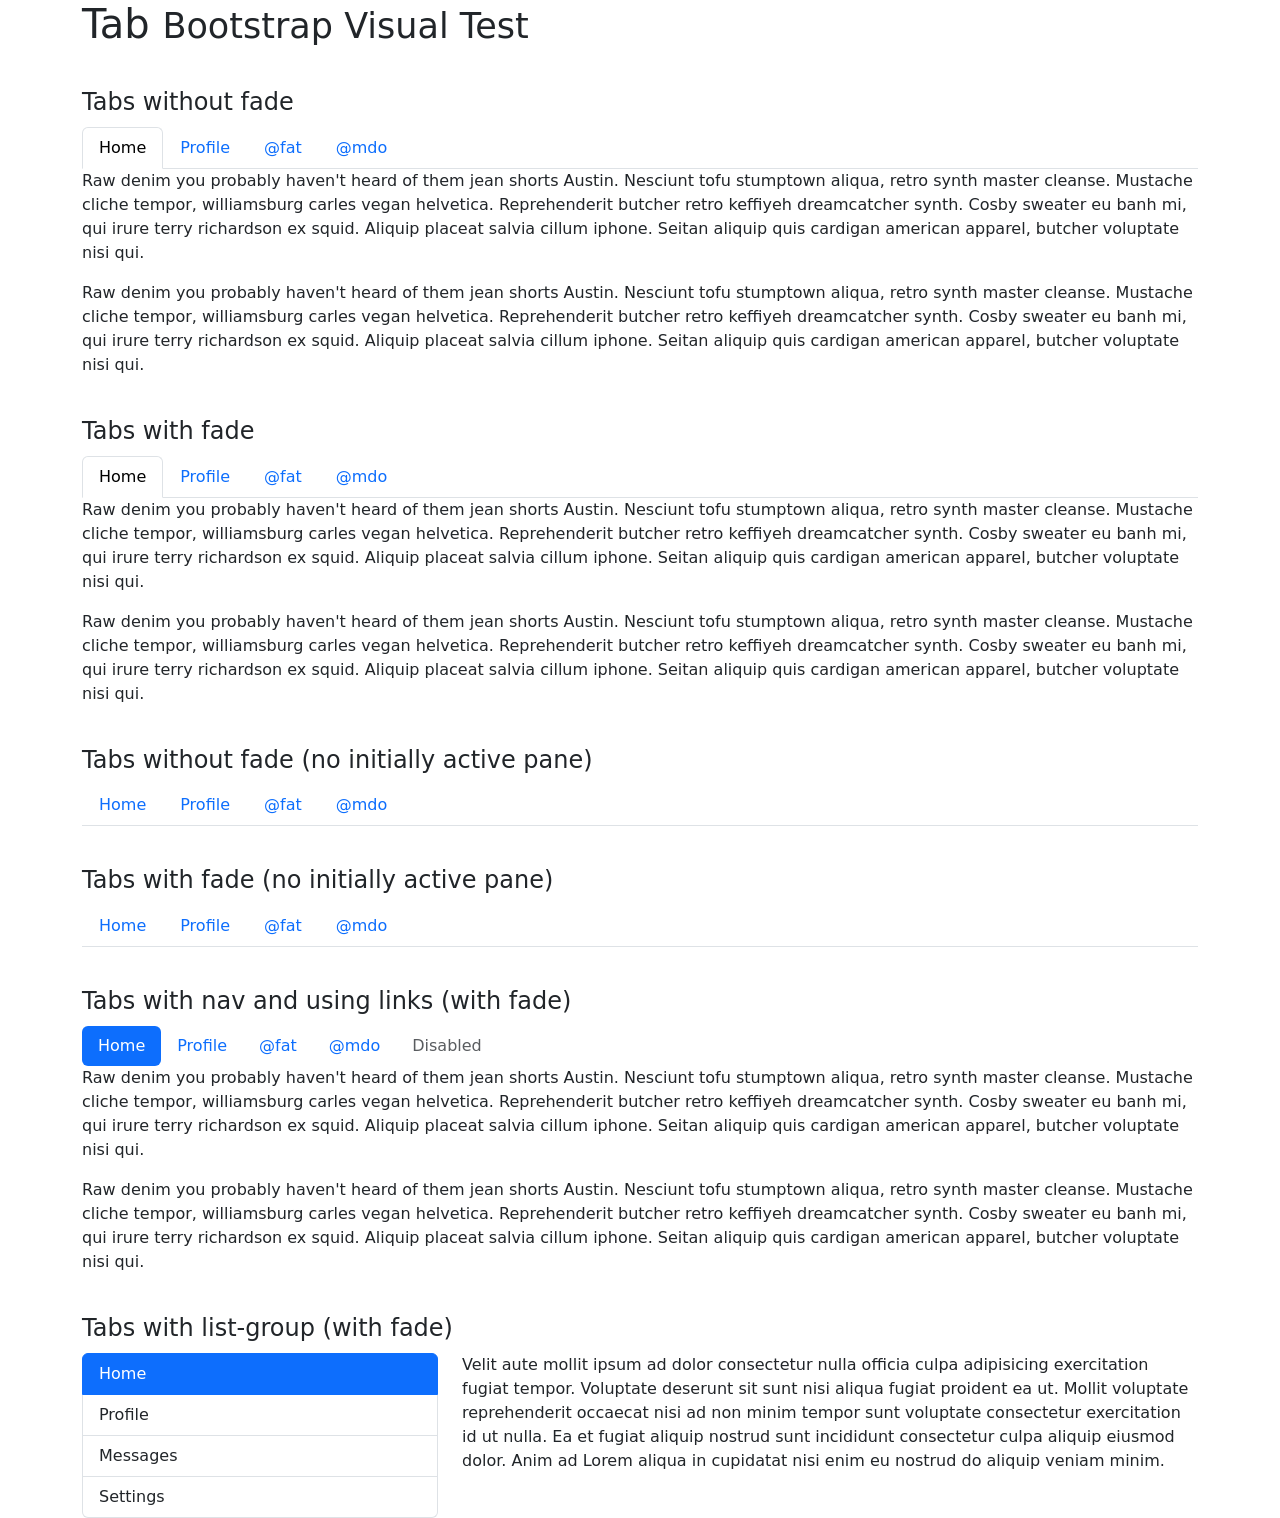
<file: PGAS/Assets/Templates/Admin/assets/libs/bootstrap/js/tests/visual/tab.html>
<!doctype html>
<html lang="en">
  <head>
    <meta charset="utf-8">
    <meta name="viewport" content="width=device-width, initial-scale=1">
    <link href="../../../dist/css/bootstrap.min.css" rel="stylesheet">
    <title>Tab</title>
    <style>
      h4 {
        margin: 40px 0 10px;
      }
    </style>
  </head>
  <body>
    <div class="container">
      <h1>Tab <small>Bootstrap Visual Test</small></h1>

      <h4>Tabs without fade</h4>

      <ul class="nav nav-tabs" role="tablist">
        <li class="nav-item" role="presentation">
          <button type="button" class="nav-link active" data-bs-toggle="tab" data-bs-target="#home" role="tab" aria-selected="true">Home</button>
        </li>
        <li class="nav-item" role="presentation">
          <button type="button" class="nav-link" data-bs-toggle="tab" data-bs-target="#profile" role="tab">Profile</button>
        </li>
        <li class="nav-item" role="presentation">
          <button type="button" class="nav-link" data-bs-toggle="tab" data-bs-target="#fat" role="tab">@fat</button>
        </li>
        <li class="nav-item" role="presentation">
          <button type="button" class="nav-link" data-bs-toggle="tab" data-bs-target="#mdo" role="tab">@mdo</button>
        </li>
      </ul>

      <div class="tab-content" role="tablist">
        <div class="tab-pane active" id="home" role="tabpanel">
          <p>Raw denim you probably haven't heard of them jean shorts Austin. Nesciunt tofu stumptown aliqua, retro synth master cleanse. Mustache cliche tempor, williamsburg carles vegan helvetica. Reprehenderit butcher retro keffiyeh dreamcatcher synth. Cosby sweater eu banh mi, qui irure terry richardson ex squid. Aliquip placeat salvia cillum iphone. Seitan aliquip quis cardigan american apparel, butcher voluptate nisi qui.</p>
          <p>Raw denim you probably haven't heard of them jean shorts Austin. Nesciunt tofu stumptown aliqua, retro synth master cleanse. Mustache cliche tempor, williamsburg carles vegan helvetica. Reprehenderit butcher retro keffiyeh dreamcatcher synth. Cosby sweater eu banh mi, qui irure terry richardson ex squid. Aliquip placeat salvia cillum iphone. Seitan aliquip quis cardigan american apparel, butcher voluptate nisi qui.</p>
        </div>
        <div class="tab-pane" id="profile" role="tabpanel">
          <p>Food truck fixie locavore, accusamus mcsweeney's marfa nulla single-origin coffee squid. Exercitation +1 labore velit, blog sartorial PBR leggings next level wes anderson artisan four loko farm-to-table craft beer twee. Qui photo booth letterpress, commodo enim craft beer mlkshk aliquip jean shorts ullamco ad vinyl cillum PBR. Homo nostrud organic, assumenda labore aesthetic magna delectus mollit. Keytar helvetica VHS salvia yr, vero magna velit sapiente labore stumptown. Vegan fanny pack odio cillum wes anderson 8-bit, sustainable jean shorts beard ut DIY ethical culpa terry richardson biodiesel. Art party scenester stumptown, tumblr butcher vero sint qui sapiente accusamus tattooed echo park.</p>
          <p>Food truck fixie locavore, accusamus mcsweeney's marfa nulla single-origin coffee squid. Exercitation +1 labore velit, blog sartorial PBR leggings next level wes anderson artisan four loko farm-to-table craft beer twee. Qui photo booth letterpress, commodo enim craft beer mlkshk aliquip jean shorts ullamco ad vinyl cillum PBR. Homo nostrud organic, assumenda labore aesthetic magna delectus mollit. Keytar helvetica VHS salvia yr, vero magna velit sapiente labore stumptown. Vegan fanny pack odio cillum wes anderson 8-bit, sustainable jean shorts beard ut DIY ethical culpa terry richardson biodiesel. Art party scenester stumptown, tumblr butcher vero sint qui sapiente accusamus tattooed echo park.</p>
        </div>
        <div class="tab-pane" id="fat" role="tabpanel">
          <p>Etsy mixtape wayfarers, ethical wes anderson tofu before they sold out mcsweeney's organic lomo retro fanny pack lo-fi farm-to-table readymade. Messenger bag gentrify pitchfork tattooed craft beer, iphone skateboard locavore carles etsy salvia banksy hoodie helvetica. DIY synth PBR banksy irony. Leggings gentrify squid 8-bit cred pitchfork. Williamsburg banh mi whatever gluten-free, carles pitchfork biodiesel fixie etsy retro mlkshk vice blog. Scenester cred you probably haven't heard of them, vinyl craft beer blog stumptown. Pitchfork sustainable tofu synth chambray yr.</p>
          <p>Etsy mixtape wayfarers, ethical wes anderson tofu before they sold out mcsweeney's organic lomo retro fanny pack lo-fi farm-to-table readymade. Messenger bag gentrify pitchfork tattooed craft beer, iphone skateboard locavore carles etsy salvia banksy hoodie helvetica. DIY synth PBR banksy irony. Leggings gentrify squid 8-bit cred pitchfork. Williamsburg banh mi whatever gluten-free, carles pitchfork biodiesel fixie etsy retro mlkshk vice blog. Scenester cred you probably haven't heard of them, vinyl craft beer blog stumptown. Pitchfork sustainable tofu synth chambray yr.</p>
        </div>
        <div class="tab-pane" id="mdo" role="tabpanel">
          <p>Trust fund seitan letterpress, keytar raw denim keffiyeh etsy art party before they sold out master cleanse gluten-free squid scenester freegan cosby sweater. Fanny pack portland seitan DIY, art party locavore wolf cliche high life echo park Austin. Cred vinyl keffiyeh DIY salvia PBR, banh mi before they sold out farm-to-table VHS viral locavore cosby sweater. Lomo wolf viral, mustache readymade thundercats keffiyeh craft beer marfa ethical. Wolf salvia freegan, sartorial keffiyeh echo park vegan.</p>
          <p>Trust fund seitan letterpress, keytar raw denim keffiyeh etsy art party before they sold out master cleanse gluten-free squid scenester freegan cosby sweater. Fanny pack portland seitan DIY, art party locavore wolf cliche high life echo park Austin. Cred vinyl keffiyeh DIY salvia PBR, banh mi before they sold out farm-to-table VHS viral locavore cosby sweater. Lomo wolf viral, mustache readymade thundercats keffiyeh craft beer marfa ethical. Wolf salvia freegan, sartorial keffiyeh echo park vegan.</p>
        </div>
      </div>

      <h4>Tabs with fade</h4>

      <ul class="nav nav-tabs" role="tablist">
        <li class="nav-item" role="presentation">
          <button type="button" class="nav-link active" data-bs-toggle="tab" data-bs-target="#home2" role="tab" aria-selected="true">Home</button>
        </li>
        <li class="nav-item" role="presentation">
          <button type="button" class="nav-link" data-bs-toggle="tab" data-bs-target="#profile2" role="tab">Profile</button>
        </li>
        <li class="nav-item" role="presentation">
          <button type="button" class="nav-link" data-bs-toggle="tab" data-bs-target="#fat2" role="tab">@fat</button>
        </li>
        <li class="nav-item" role="presentation">
          <button type="button" class="nav-link" data-bs-toggle="tab" data-bs-target="#mdo2" role="tab">@mdo</button>
        </li>
      </ul>

      <div class="tab-content" role="tablist">
        <div class="tab-pane fade show active" id="home2" role="tabpanel">
          <p>Raw denim you probably haven't heard of them jean shorts Austin. Nesciunt tofu stumptown aliqua, retro synth master cleanse. Mustache cliche tempor, williamsburg carles vegan helvetica. Reprehenderit butcher retro keffiyeh dreamcatcher synth. Cosby sweater eu banh mi, qui irure terry richardson ex squid. Aliquip placeat salvia cillum iphone. Seitan aliquip quis cardigan american apparel, butcher voluptate nisi qui.</p>
          <p>Raw denim you probably haven't heard of them jean shorts Austin. Nesciunt tofu stumptown aliqua, retro synth master cleanse. Mustache cliche tempor, williamsburg carles vegan helvetica. Reprehenderit butcher retro keffiyeh dreamcatcher synth. Cosby sweater eu banh mi, qui irure terry richardson ex squid. Aliquip placeat salvia cillum iphone. Seitan aliquip quis cardigan american apparel, butcher voluptate nisi qui.</p>
        </div>
        <div class="tab-pane fade" id="profile2" role="tabpanel">
          <p>Food truck fixie locavore, accusamus mcsweeney's marfa nulla single-origin coffee squid. Exercitation +1 labore velit, blog sartorial PBR leggings next level wes anderson artisan four loko farm-to-table craft beer twee. Qui photo booth letterpress, commodo enim craft beer mlkshk aliquip jean shorts ullamco ad vinyl cillum PBR. Homo nostrud organic, assumenda labore aesthetic magna delectus mollit. Keytar helvetica VHS salvia yr, vero magna velit sapiente labore stumptown. Vegan fanny pack odio cillum wes anderson 8-bit, sustainable jean shorts beard ut DIY ethical culpa terry richardson biodiesel. Art party scenester stumptown, tumblr butcher vero sint qui sapiente accusamus tattooed echo park.</p>
          <p>Food truck fixie locavore, accusamus mcsweeney's marfa nulla single-origin coffee squid. Exercitation +1 labore velit, blog sartorial PBR leggings next level wes anderson artisan four loko farm-to-table craft beer twee. Qui photo booth letterpress, commodo enim craft beer mlkshk aliquip jean shorts ullamco ad vinyl cillum PBR. Homo nostrud organic, assumenda labore aesthetic magna delectus mollit. Keytar helvetica VHS salvia yr, vero magna velit sapiente labore stumptown. Vegan fanny pack odio cillum wes anderson 8-bit, sustainable jean shorts beard ut DIY ethical culpa terry richardson biodiesel. Art party scenester stumptown, tumblr butcher vero sint qui sapiente accusamus tattooed echo park.</p>
        </div>
        <div class="tab-pane fade" id="fat2" role="tabpanel">
          <p>Etsy mixtape wayfarers, ethical wes anderson tofu before they sold out mcsweeney's organic lomo retro fanny pack lo-fi farm-to-table readymade. Messenger bag gentrify pitchfork tattooed craft beer, iphone skateboard locavore carles etsy salvia banksy hoodie helvetica. DIY synth PBR banksy irony. Leggings gentrify squid 8-bit cred pitchfork. Williamsburg banh mi whatever gluten-free, carles pitchfork biodiesel fixie etsy retro mlkshk vice blog. Scenester cred you probably haven't heard of them, vinyl craft beer blog stumptown. Pitchfork sustainable tofu synth chambray yr.</p>
          <p>Etsy mixtape wayfarers, ethical wes anderson tofu before they sold out mcsweeney's organic lomo retro fanny pack lo-fi farm-to-table readymade. Messenger bag gentrify pitchfork tattooed craft beer, iphone skateboard locavore carles etsy salvia banksy hoodie helvetica. DIY synth PBR banksy irony. Leggings gentrify squid 8-bit cred pitchfork. Williamsburg banh mi whatever gluten-free, carles pitchfork biodiesel fixie etsy retro mlkshk vice blog. Scenester cred you probably haven't heard of them, vinyl craft beer blog stumptown. Pitchfork sustainable tofu synth chambray yr.</p>
        </div>
        <div class="tab-pane fade" id="mdo2" role="tabpanel">
          <p>Trust fund seitan letterpress, keytar raw denim keffiyeh etsy art party before they sold out master cleanse gluten-free squid scenester freegan cosby sweater. Fanny pack portland seitan DIY, art party locavore wolf cliche high life echo park Austin. Cred vinyl keffiyeh DIY salvia PBR, banh mi before they sold out farm-to-table VHS viral locavore cosby sweater. Lomo wolf viral, mustache readymade thundercats keffiyeh craft beer marfa ethical. Wolf salvia freegan, sartorial keffiyeh echo park vegan.</p>
          <p>Trust fund seitan letterpress, keytar raw denim keffiyeh etsy art party before they sold out master cleanse gluten-free squid scenester freegan cosby sweater. Fanny pack portland seitan DIY, art party locavore wolf cliche high life echo park Austin. Cred vinyl keffiyeh DIY salvia PBR, banh mi before they sold out farm-to-table VHS viral locavore cosby sweater. Lomo wolf viral, mustache readymade thundercats keffiyeh craft beer marfa ethical. Wolf salvia freegan, sartorial keffiyeh echo park vegan.</p>
        </div>
      </div>

      <h4>Tabs without fade (no initially active pane)</h4>

      <ul class="nav nav-tabs" role="tablist">
        <li class="nav-item" role="presentation">
          <button type="button" class="nav-link" data-bs-toggle="tab" data-bs-target="#home3" role="tab">Home</button>
        </li>
        <li class="nav-item" role="presentation">
          <button type="button" class="nav-link" data-bs-toggle="tab" data-bs-target="#profile3" role="tab">Profile</button>
        </li>
        <li class="nav-item" role="presentation">
          <button type="button" class="nav-link" data-bs-toggle="tab" data-bs-target="#fat3" role="tab">@fat</button>
        </li>
        <li class="nav-item" role="presentation">
          <button type="button" class="nav-link" data-bs-toggle="tab" data-bs-target="#mdo3" role="tab">@mdo</button>
        </li>
      </ul>

      <div class="tab-content" role="tablist">
        <div class="tab-pane" id="home3" role="tabpanel">
          <p>Raw denim you probably haven't heard of them jean shorts Austin. Nesciunt tofu stumptown aliqua, retro synth master cleanse. Mustache cliche tempor, williamsburg carles vegan helvetica. Reprehenderit butcher retro keffiyeh dreamcatcher synth. Cosby sweater eu banh mi, qui irure terry richardson ex squid. Aliquip placeat salvia cillum iphone. Seitan aliquip quis cardigan american apparel, butcher voluptate nisi qui.</p>
          <p>Raw denim you probably haven't heard of them jean shorts Austin. Nesciunt tofu stumptown aliqua, retro synth master cleanse. Mustache cliche tempor, williamsburg carles vegan helvetica. Reprehenderit butcher retro keffiyeh dreamcatcher synth. Cosby sweater eu banh mi, qui irure terry richardson ex squid. Aliquip placeat salvia cillum iphone. Seitan aliquip quis cardigan american apparel, butcher voluptate nisi qui.</p>
        </div>
        <div class="tab-pane" id="profile3" role="tabpanel">
          <p>Food truck fixie locavore, accusamus mcsweeney's marfa nulla single-origin coffee squid. Exercitation +1 labore velit, blog sartorial PBR leggings next level wes anderson artisan four loko farm-to-table craft beer twee. Qui photo booth letterpress, commodo enim craft beer mlkshk aliquip jean shorts ullamco ad vinyl cillum PBR. Homo nostrud organic, assumenda labore aesthetic magna delectus mollit. Keytar helvetica VHS salvia yr, vero magna velit sapiente labore stumptown. Vegan fanny pack odio cillum wes anderson 8-bit, sustainable jean shorts beard ut DIY ethical culpa terry richardson biodiesel. Art party scenester stumptown, tumblr butcher vero sint qui sapiente accusamus tattooed echo park.</p>
          <p>Food truck fixie locavore, accusamus mcsweeney's marfa nulla single-origin coffee squid. Exercitation +1 labore velit, blog sartorial PBR leggings next level wes anderson artisan four loko farm-to-table craft beer twee. Qui photo booth letterpress, commodo enim craft beer mlkshk aliquip jean shorts ullamco ad vinyl cillum PBR. Homo nostrud organic, assumenda labore aesthetic magna delectus mollit. Keytar helvetica VHS salvia yr, vero magna velit sapiente labore stumptown. Vegan fanny pack odio cillum wes anderson 8-bit, sustainable jean shorts beard ut DIY ethical culpa terry richardson biodiesel. Art party scenester stumptown, tumblr butcher vero sint qui sapiente accusamus tattooed echo park.</p>
        </div>
        <div class="tab-pane" id="fat3" role="tabpanel">
          <p>Etsy mixtape wayfarers, ethical wes anderson tofu before they sold out mcsweeney's organic lomo retro fanny pack lo-fi farm-to-table readymade. Messenger bag gentrify pitchfork tattooed craft beer, iphone skateboard locavore carles etsy salvia banksy hoodie helvetica. DIY synth PBR banksy irony. Leggings gentrify squid 8-bit cred pitchfork. Williamsburg banh mi whatever gluten-free, carles pitchfork biodiesel fixie etsy retro mlkshk vice blog. Scenester cred you probably haven't heard of them, vinyl craft beer blog stumptown. Pitchfork sustainable tofu synth chambray yr.</p>
          <p>Etsy mixtape wayfarers, ethical wes anderson tofu before they sold out mcsweeney's organic lomo retro fanny pack lo-fi farm-to-table readymade. Messenger bag gentrify pitchfork tattooed craft beer, iphone skateboard locavore carles etsy salvia banksy hoodie helvetica. DIY synth PBR banksy irony. Leggings gentrify squid 8-bit cred pitchfork. Williamsburg banh mi whatever gluten-free, carles pitchfork biodiesel fixie etsy retro mlkshk vice blog. Scenester cred you probably haven't heard of them, vinyl craft beer blog stumptown. Pitchfork sustainable tofu synth chambray yr.</p>
        </div>
        <div class="tab-pane" id="mdo3" role="tabpanel">
          <p>Trust fund seitan letterpress, keytar raw denim keffiyeh etsy art party before they sold out master cleanse gluten-free squid scenester freegan cosby sweater. Fanny pack portland seitan DIY, art party locavore wolf cliche high life echo park Austin. Cred vinyl keffiyeh DIY salvia PBR, banh mi before they sold out farm-to-table VHS viral locavore cosby sweater. Lomo wolf viral, mustache readymade thundercats keffiyeh craft beer marfa ethical. Wolf salvia freegan, sartorial keffiyeh echo park vegan.</p>
          <p>Trust fund seitan letterpress, keytar raw denim keffiyeh etsy art party before they sold out master cleanse gluten-free squid scenester freegan cosby sweater. Fanny pack portland seitan DIY, art party locavore wolf cliche high life echo park Austin. Cred vinyl keffiyeh DIY salvia PBR, banh mi before they sold out farm-to-table VHS viral locavore cosby sweater. Lomo wolf viral, mustache readymade thundercats keffiyeh craft beer marfa ethical. Wolf salvia freegan, sartorial keffiyeh echo park vegan.</p>
        </div>
      </div>

      <h4>Tabs with fade (no initially active pane)</h4>

      <ul class="nav nav-tabs" role="tablist">
        <li class="nav-item" role="presentation">
          <button type="button" class="nav-link" data-bs-toggle="tab" data-bs-target="#home4" role="tab">Home</button>
        </li>
        <li class="nav-item" role="presentation">
          <button type="button" class="nav-link" data-bs-toggle="tab" data-bs-target="#profile4" role="tab">Profile</button>
        </li>
        <li class="nav-item" role="presentation">
          <button type="button" class="nav-link" data-bs-toggle="tab" data-bs-target="#fat4" role="tab">@fat</button>
        </li>
        <li class="nav-item" role="presentation">
          <button type="button" class="nav-link" data-bs-toggle="tab" data-bs-target="#mdo4" role="tab">@mdo</button>
        </li>
      </ul>

      <div class="tab-content">
        <div class="tab-pane fade" id="home4" role="tabpanel">
          <p>Raw denim you probably haven't heard of them jean shorts Austin. Nesciunt tofu stumptown aliqua, retro synth master cleanse. Mustache cliche tempor, williamsburg carles vegan helvetica. Reprehenderit butcher retro keffiyeh dreamcatcher synth. Cosby sweater eu banh mi, qui irure terry richardson ex squid. Aliquip placeat salvia cillum iphone. Seitan aliquip quis cardigan american apparel, butcher voluptate nisi qui.</p>
          <p>Raw denim you probably haven't heard of them jean shorts Austin. Nesciunt tofu stumptown aliqua, retro synth master cleanse. Mustache cliche tempor, williamsburg carles vegan helvetica. Reprehenderit butcher retro keffiyeh dreamcatcher synth. Cosby sweater eu banh mi, qui irure terry richardson ex squid. Aliquip placeat salvia cillum iphone. Seitan aliquip quis cardigan american apparel, butcher voluptate nisi qui.</p>
        </div>
        <div class="tab-pane fade" id="profile4" role="tabpanel">
          <p>Food truck fixie locavore, accusamus mcsweeney's marfa nulla single-origin coffee squid. Exercitation +1 labore velit, blog sartorial PBR leggings next level wes anderson artisan four loko farm-to-table craft beer twee. Qui photo booth letterpress, commodo enim craft beer mlkshk aliquip jean shorts ullamco ad vinyl cillum PBR. Homo nostrud organic, assumenda labore aesthetic magna delectus mollit. Keytar helvetica VHS salvia yr, vero magna velit sapiente labore stumptown. Vegan fanny pack odio cillum wes anderson 8-bit, sustainable jean shorts beard ut DIY ethical culpa terry richardson biodiesel. Art party scenester stumptown, tumblr butcher vero sint qui sapiente accusamus tattooed echo park.</p>
          <p>Food truck fixie locavore, accusamus mcsweeney's marfa nulla single-origin coffee squid. Exercitation +1 labore velit, blog sartorial PBR leggings next level wes anderson artisan four loko farm-to-table craft beer twee. Qui photo booth letterpress, commodo enim craft beer mlkshk aliquip jean shorts ullamco ad vinyl cillum PBR. Homo nostrud organic, assumenda labore aesthetic magna delectus mollit. Keytar helvetica VHS salvia yr, vero magna velit sapiente labore stumptown. Vegan fanny pack odio cillum wes anderson 8-bit, sustainable jean shorts beard ut DIY ethical culpa terry richardson biodiesel. Art party scenester stumptown, tumblr butcher vero sint qui sapiente accusamus tattooed echo park.</p>
        </div>
        <div class="tab-pane fade" id="fat4" role="tabpanel">
          <p>Etsy mixtape wayfarers, ethical wes anderson tofu before they sold out mcsweeney's organic lomo retro fanny pack lo-fi farm-to-table readymade. Messenger bag gentrify pitchfork tattooed craft beer, iphone skateboard locavore carles etsy salvia banksy hoodie helvetica. DIY synth PBR banksy irony. Leggings gentrify squid 8-bit cred pitchfork. Williamsburg banh mi whatever gluten-free, carles pitchfork biodiesel fixie etsy retro mlkshk vice blog. Scenester cred you probably haven't heard of them, vinyl craft beer blog stumptown. Pitchfork sustainable tofu synth chambray yr.</p>
          <p>Etsy mixtape wayfarers, ethical wes anderson tofu before they sold out mcsweeney's organic lomo retro fanny pack lo-fi farm-to-table readymade. Messenger bag gentrify pitchfork tattooed craft beer, iphone skateboard locavore carles etsy salvia banksy hoodie helvetica. DIY synth PBR banksy irony. Leggings gentrify squid 8-bit cred pitchfork. Williamsburg banh mi whatever gluten-free, carles pitchfork biodiesel fixie etsy retro mlkshk vice blog. Scenester cred you probably haven't heard of them, vinyl craft beer blog stumptown. Pitchfork sustainable tofu synth chambray yr.</p>
        </div>
        <div class="tab-pane fade" id="mdo4" role="tabpanel">
          <p>Trust fund seitan letterpress, keytar raw denim keffiyeh etsy art party before they sold out master cleanse gluten-free squid scenester freegan cosby sweater. Fanny pack portland seitan DIY, art party locavore wolf cliche high life echo park Austin. Cred vinyl keffiyeh DIY salvia PBR, banh mi before they sold out farm-to-table VHS viral locavore cosby sweater. Lomo wolf viral, mustache readymade thundercats keffiyeh craft beer marfa ethical. Wolf salvia freegan, sartorial keffiyeh echo park vegan.</p>
          <p>Trust fund seitan letterpress, keytar raw denim keffiyeh etsy art party before they sold out master cleanse gluten-free squid scenester freegan cosby sweater. Fanny pack portland seitan DIY, art party locavore wolf cliche high life echo park Austin. Cred vinyl keffiyeh DIY salvia PBR, banh mi before they sold out farm-to-table VHS viral locavore cosby sweater. Lomo wolf viral, mustache readymade thundercats keffiyeh craft beer marfa ethical. Wolf salvia freegan, sartorial keffiyeh echo park vegan.</p>
        </div>
      </div>

      <h4>Tabs with nav and using links (with fade)</h4>
      <nav>
          <div class="nav nav-pills" id="nav-tab" role="tablist">
          <a class="nav-link nav-item active" role="tab" data-bs-toggle="tab" href="#home5">Home</a>
          <a class="nav-link nav-item" role="tab" data-bs-toggle="tab" href="#profile5">Profile</a>
          <a class="nav-link nav-item" role="tab" data-bs-toggle="tab" href="#fat5">@fat</a>
          <a class="nav-link nav-item" role="tab" data-bs-toggle="tab" href="#mdo5">@mdo</a>
          <a class="nav-link nav-item disabled" role="tab" href="#">Disabled</a>
        </div>
      </nav>

      <div class="tab-content">
        <div class="tab-pane fade show active" id="home5" role="tabpanel">
          <p>Raw denim you probably haven't heard of them jean shorts Austin. Nesciunt tofu stumptown aliqua, retro synth master cleanse. Mustache cliche tempor, williamsburg carles vegan helvetica. Reprehenderit butcher retro keffiyeh dreamcatcher synth. Cosby sweater eu banh mi, qui irure terry richardson ex squid. Aliquip placeat salvia cillum iphone. Seitan aliquip quis cardigan american apparel, butcher voluptate nisi qui.</p>
          <p>Raw denim you probably haven't heard of them jean shorts Austin. Nesciunt tofu stumptown aliqua, retro synth master cleanse. Mustache cliche tempor, williamsburg carles vegan helvetica. Reprehenderit butcher retro keffiyeh dreamcatcher synth. Cosby sweater eu banh mi, qui irure terry richardson ex squid. Aliquip placeat salvia cillum iphone. Seitan aliquip quis cardigan american apparel, butcher voluptate nisi qui.</p>
        </div>
        <div class="tab-pane fade" id="profile5" role="tabpanel">
          <p>Raw denim you probably haven't heard of them jean shorts Austin. Nesciunt tofu stumptown aliqua, retro synth master cleanse. Mustache cliche tempor, williamsburg carles vegan helvetica. Reprehenderit butcher retro keffiyeh dreamcatcher synth. Cosby sweater eu banh mi, qui irure terry richardson ex squid. Aliquip placeat salvia cillum iphone. Seitan aliquip quis cardigan american apparel, butcher voluptate nisi qui.</p>
          <p>Raw denim you probably haven't heard of them jean shorts Austin. Nesciunt tofu stumptown aliqua, retro synth master cleanse. Mustache cliche tempor, williamsburg carles vegan helvetica. Reprehenderit butcher retro keffiyeh dreamcatcher synth. Cosby sweater eu banh mi, qui irure terry richardson ex squid. Aliquip placeat salvia cillum iphone. Seitan aliquip quis cardigan american apparel, butcher voluptate nisi qui.</p>
        </div>
        <div class="tab-pane fade" id="fat5" role="tabpanel">
          <p>Etsy mixtape wayfarers, ethical wes anderson tofu before they sold out mcsweeney's organic lomo retro fanny pack lo-fi farm-to-table readymade. Messenger bag gentrify pitchfork tattooed craft beer, iphone skateboard locavore carles etsy salvia banksy hoodie helvetica. DIY synth PBR banksy irony. Leggings gentrify squid 8-bit cred pitchfork. Williamsburg banh mi whatever gluten-free, carles pitchfork biodiesel fixie etsy retro mlkshk vice blog. Scenester cred you probably haven't heard of them, vinyl craft beer blog stumptown. Pitchfork sustainable tofu synth chambray yr.</p>
          <p>Etsy mixtape wayfarers, ethical wes anderson tofu before they sold out mcsweeney's organic lomo retro fanny pack lo-fi farm-to-table readymade. Messenger bag gentrify pitchfork tattooed craft beer, iphone skateboard locavore carles etsy salvia banksy hoodie helvetica. DIY synth PBR banksy irony. Leggings gentrify squid 8-bit cred pitchfork. Williamsburg banh mi whatever gluten-free, carles pitchfork biodiesel fixie etsy retro mlkshk vice blog. Scenester cred you probably haven't heard of them, vinyl craft beer blog stumptown. Pitchfork sustainable tofu synth chambray yr.</p>
        </div>
        <div class="tab-pane fade" id="mdo5" role="tabpanel">
          <p>Trust fund seitan letterpress, keytar raw denim keffiyeh etsy art party before they sold out master cleanse gluten-free squid scenester freegan cosby sweater. Fanny pack portland seitan DIY, art party locavore wolf cliche high life echo park Austin. Cred vinyl keffiyeh DIY salvia PBR, banh mi before they sold out farm-to-table VHS viral locavore cosby sweater. Lomo wolf viral, mustache readymade thundercats keffiyeh craft beer marfa ethical. Wolf salvia freegan, sartorial keffiyeh echo park vegan.</p>
          <p>Trust fund seitan letterpress, keytar raw denim keffiyeh etsy art party before they sold out master cleanse gluten-free squid scenester freegan cosby sweater. Fanny pack portland seitan DIY, art party locavore wolf cliche high life echo park Austin. Cred vinyl keffiyeh DIY salvia PBR, banh mi before they sold out farm-to-table VHS viral locavore cosby sweater. Lomo wolf viral, mustache readymade thundercats keffiyeh craft beer marfa ethical. Wolf salvia freegan, sartorial keffiyeh echo park vegan.</p>
        </div>
      </div>

      <h4>Tabs with list-group (with fade)</h4>
      <div class="row">
        <div class="col-4">
          <div class="list-group" id="list-tab" role="tablist">
            <button type="button" class="list-group-item list-group-item-action active" id="list-home-list" data-bs-toggle="tab" data-bs-target="#list-home" role="tab" aria-controls="list-home" aria-selected="true">Home</button>
            <button type="button"  class="list-group-item list-group-item-action" id="list-profile-list" data-bs-toggle="tab" data-bs-target="#list-profile" role="tab" aria-controls="list-profile">Profile</button>
            <button type="button"  class="list-group-item list-group-item-action" id="list-messages-list" data-bs-toggle="tab" data-bs-target="#list-messages" role="tab" aria-controls="list-messages">Messages</button>
            <button type="button"  class="list-group-item list-group-item-action" id="list-settings-list" data-bs-toggle="tab" data-bs-target="#list-settings" role="tab" aria-controls="list-settings">Settings</button>
          </div>
        </div>
        <div class="col-8">
          <div class="tab-content" id="nav-tabContent">
            <div class="tab-pane fade show active" id="list-home" role="tabpanel" aria-labelledby="list-home-list">
              <p>Velit aute mollit ipsum ad dolor consectetur nulla officia culpa adipisicing exercitation fugiat tempor. Voluptate deserunt sit sunt nisi aliqua fugiat proident ea ut. Mollit voluptate reprehenderit occaecat nisi ad non minim tempor sunt voluptate consectetur exercitation id ut nulla. Ea et fugiat aliquip nostrud sunt incididunt consectetur culpa aliquip eiusmod dolor. Anim ad Lorem aliqua in cupidatat nisi enim eu nostrud do aliquip veniam minim.</p>
            </div>
            <div class="tab-pane fade" id="list-profile" role="tabpanel" aria-labelledby="list-profile-list">
              <p>Cupidatat quis ad sint excepteur laborum in esse qui. Et excepteur consectetur ex nisi eu do cillum ad laborum. Mollit et eu officia dolore sunt Lorem culpa qui commodo velit ex amet id ex. Officia anim incididunt laboris deserunt anim aute dolor incididunt veniam aute dolore do exercitation. Dolor nisi culpa ex ad irure in elit eu dolore. Ad laboris ipsum reprehenderit irure non commodo enim culpa commodo veniam incididunt veniam ad.</p>
            </div>
            <div class="tab-pane fade" id="list-messages" role="tabpanel" aria-labelledby="list-messages-list">
              <p>Ut ut do pariatur aliquip aliqua aliquip exercitation do nostrud commodo reprehenderit aute ipsum voluptate. Irure Lorem et laboris nostrud amet cupidatat cupidatat anim do ut velit mollit consequat enim tempor. Consectetur est minim nostrud nostrud consectetur irure labore voluptate irure. Ipsum id Lorem sit sint voluptate est pariatur eu ad cupidatat et deserunt culpa sit eiusmod deserunt. Consectetur et fugiat anim do eiusmod aliquip nulla laborum elit adipisicing pariatur cillum.</p>
            </div>
            <div class="tab-pane fade" id="list-settings" role="tabpanel" aria-labelledby="list-settings-list">
              <p>Irure enim occaecat labore sit qui aliquip reprehenderit amet velit. Deserunt ullamco ex elit nostrud ut dolore nisi officia magna sit occaecat laboris sunt dolor. Nisi eu minim cillum occaecat aute est cupidatat aliqua labore aute occaecat ea aliquip sunt amet. Aute mollit dolor ut exercitation irure commodo non amet consectetur quis amet culpa. Quis ullamco nisi amet qui aute irure eu. Magna labore dolor quis ex labore id nostrud deserunt dolor eiusmod eu pariatur culpa mollit in irure.</p>
            </div>
          </div>
        </div>
      </div>
    </div>

    <script src="../../../dist/js/bootstrap.bundle.js"></script>
  </body>
</html>
</file>
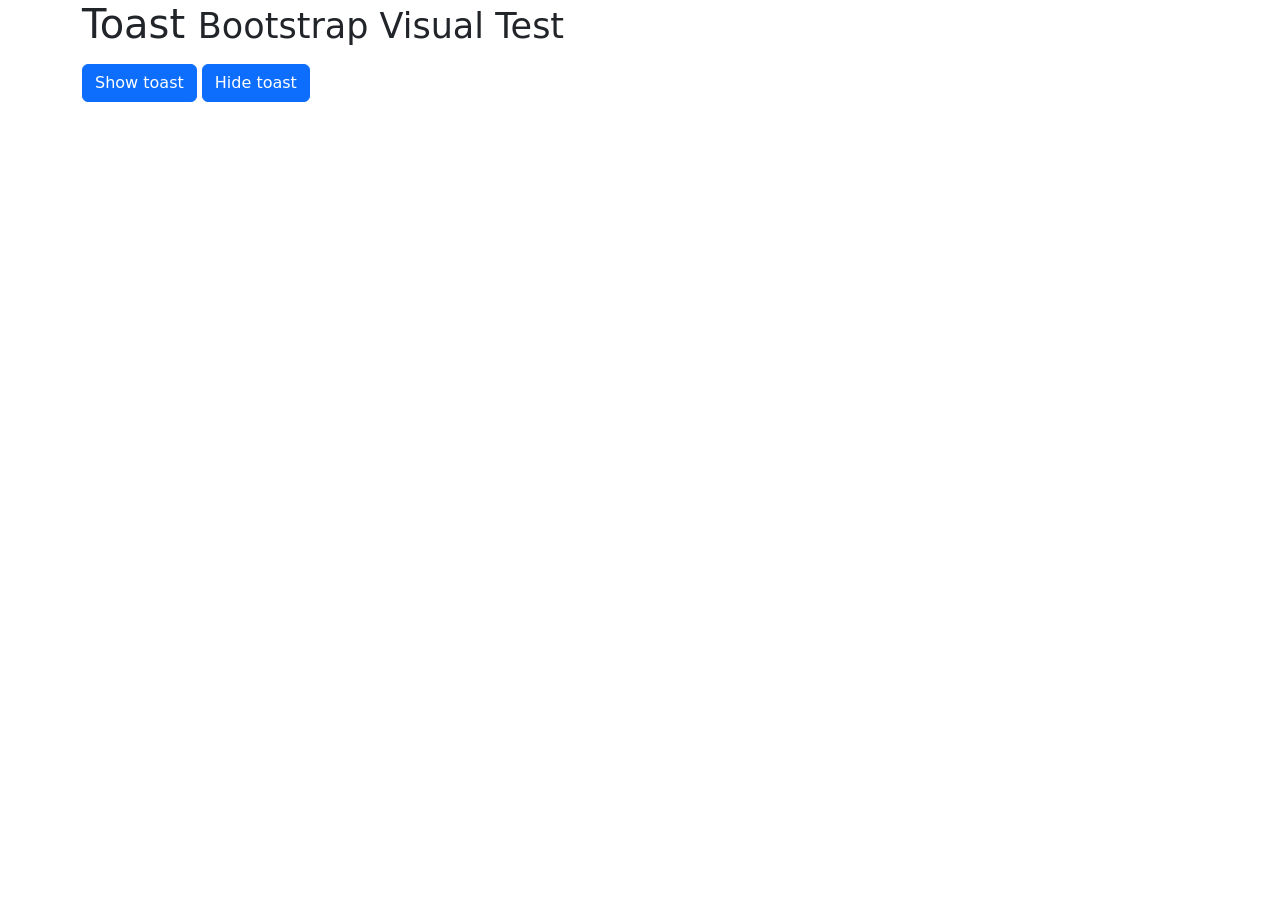
<file: PGAS/Assets/Templates/Admin/assets/libs/bootstrap/js/tests/visual/toast.html>
<!doctype html>
<html lang="en">
  <head>
    <meta charset="utf-8">
    <meta name="viewport" content="width=device-width, initial-scale=1">
    <link href="../../../dist/css/bootstrap.min.css" rel="stylesheet">
    <title>Toast</title>
    <style>
      .notifications {
        position: absolute;
        top: 10px;
        right: 10px;
      }
    </style>
  </head>
  <body>
    <div class="container">
      <h1>Toast <small>Bootstrap Visual Test</small></h1>

      <div class="row mt-3">
        <div class="col-md-12">
          <button id="btnShowToast" class="btn btn-primary">Show toast</button>
          <button id="btnHideToast" class="btn btn-primary">Hide toast</button>
        </div>
      </div>
    </div>

    <div class="notifications">
      <div id="toastAutoHide" class="toast" role="alert" aria-live="assertive" aria-atomic="true" data-bs-delay="2000">
        <div class="toast-header">
          <span class="d-block bg-primary rounded me-2" style="width: 20px; height: 20px;"></span>
          <strong class="me-auto">Bootstrap</strong>
          <small>11 mins ago</small>
        </div>
        <div class="toast-body">
          Hello, world! This is a toast message with <strong>autohide</strong> in 2 seconds
        </div>
      </div>

      <div class="toast" data-bs-autohide="false" role="alert" aria-live="assertive" aria-atomic="true">
        <div class="toast-header">
          <span class="d-block bg-primary rounded me-2" style="width: 20px; height: 20px;"></span>
          <strong class="me-auto">Bootstrap</strong>
          <small class="text-muted">2 seconds ago</small>
          <button type="button" class="ms-2 mb-1 btn-close" data-bs-dismiss="toast" aria-label="Close"></button>
        </div>
        <div class="toast-body">
          Heads up, toasts will stack automatically
        </div>
      </div>
    </div>

    <script src="../../../dist/js/bootstrap.bundle.js"></script>
    <script>
      /* global bootstrap: false */

      window.addEventListener('load', () => {
        document.querySelectorAll('.toast').forEach(toastEl => new bootstrap.Toast(toastEl))

        document.getElementById('btnShowToast').addEventListener('click', () => {
          document.querySelectorAll('.toast').forEach(toastEl => bootstrap.Toast.getInstance(toastEl).show())
        })

        document.getElementById('btnHideToast').addEventListener('click', () => {
          document.querySelectorAll('.toast').forEach(toastEl => bootstrap.Toast.getInstance(toastEl).hide())
        })
      })
    </script>
  </body>
</html>
</file>
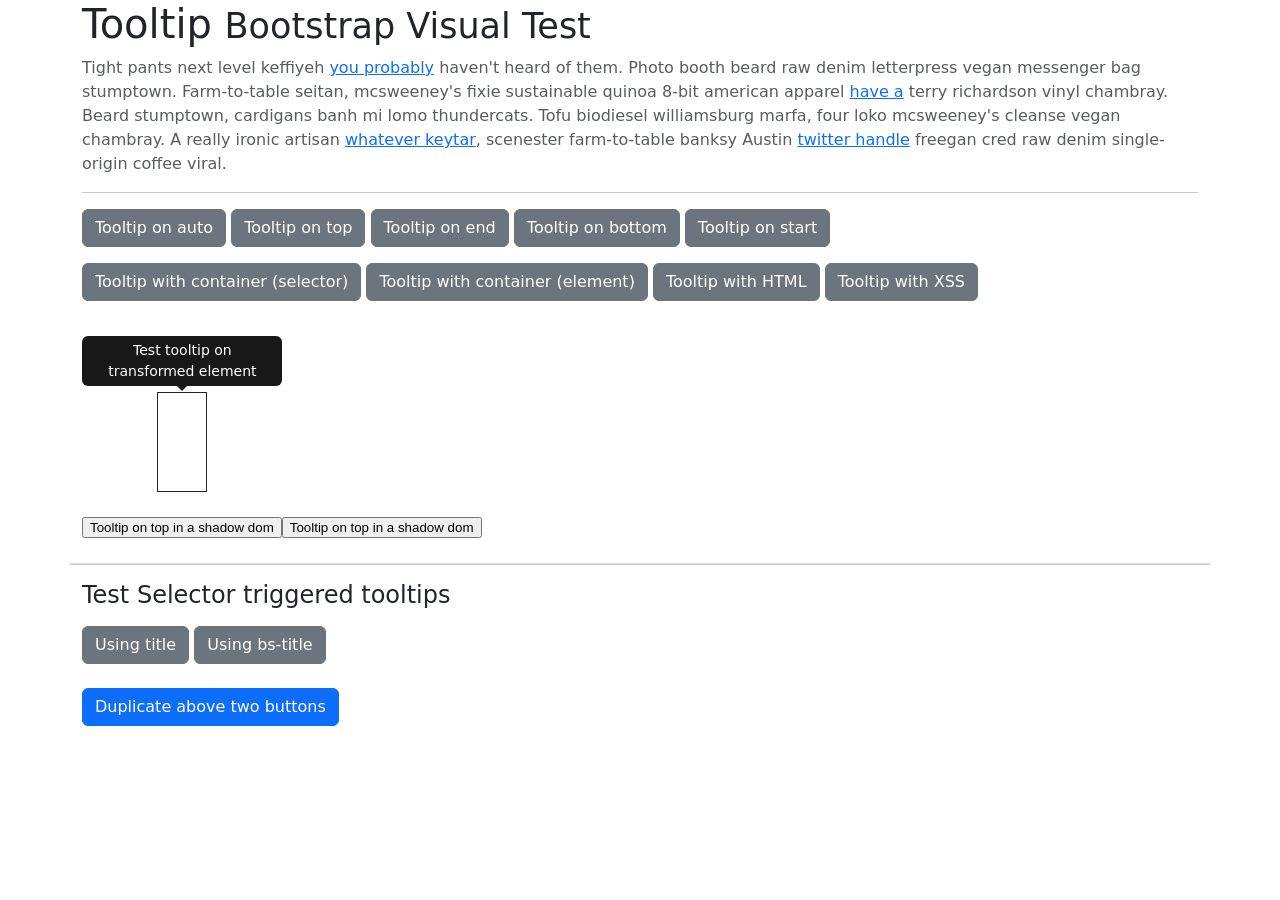
<file: PGAS/Assets/Templates/Admin/assets/libs/bootstrap/js/tests/visual/tooltip.html>
<!doctype html>
<html lang="en">
  <head>
    <meta charset="utf-8">
    <meta name="viewport" content="width=device-width, initial-scale=1">
    <link href="../../../dist/css/bootstrap.min.css" rel="stylesheet">
    <title>Tooltip</title>
    <style>
      #target {
        border: 1px solid;
        width: 100px;
        height: 50px;
        margin-left: 50px;
        transform: rotate(270deg);
        margin-top: 100px;
      }
    </style>
  </head>
  <body>
    <div class="container">
      <h1>Tooltip <small>Bootstrap Visual Test</small></h1>

      <p class="text-muted">Tight pants next level keffiyeh <a href="#" data-bs-toggle="tooltip" title="Default tooltip">you probably</a> haven't heard of them. Photo booth beard raw denim letterpress vegan messenger bag stumptown. Farm-to-table seitan, mcsweeney's fixie sustainable quinoa 8-bit american apparel <a href="#" data-bs-toggle="tooltip" title="Another tooltip">have a</a> terry richardson vinyl chambray. Beard stumptown, cardigans banh mi lomo thundercats. Tofu biodiesel williamsburg marfa, four loko mcsweeney's cleanse vegan chambray. A really ironic artisan <a href="#" data-bs-toggle="tooltip" title="Another one here too">whatever keytar</a>, scenester farm-to-table banksy Austin <a href="#" data-bs-toggle="tooltip" title="The last tip!">twitter handle</a> freegan cred raw denim single-origin coffee viral.</p>

      <hr>

      <div class="row">
        <p>
          <button type="button" class="btn btn-secondary" data-bs-toggle="tooltip" data-bs-placement="auto" title="Tooltip on auto">
            Tooltip on auto
          </button>
          <button type="button" class="btn btn-secondary" data-bs-toggle="tooltip" data-bs-placement="top" title="Tooltip on top">
            Tooltip on top
          </button>
          <button type="button" class="btn btn-secondary" data-bs-toggle="tooltip" data-bs-placement="right" title="Tooltip on right">
            Tooltip on end
          </button>
          <button type="button" class="btn btn-secondary" data-bs-toggle="tooltip" data-bs-placement="bottom" title="Tooltip on bottom">
            Tooltip on bottom
          </button>
          <button type="button" class="btn btn-secondary" data-bs-toggle="tooltip" data-bs-placement="left" title="Tooltip on left">
            Tooltip on start
          </button>
        </p>
      </div>
      <div class="row">
        <p>
          <button type="button" class="btn btn-secondary" data-bs-toggle="tooltip" data-bs-placement="left" title="Tooltip with container (selector)" data-bs-container="#customContainer">
            Tooltip with container (selector)
          </button>
          <button id="tooltipElement" type="button" class="btn btn-secondary" data-bs-placement="left" title="Tooltip with container (element)">
            Tooltip with container (element)
          </button>
          <button type="button" class="btn btn-secondary" data-bs-toggle="tooltip" data-bs-html="true" title="<em>Tooltip</em> <u>with</u> <b>HTML</b>">
            Tooltip with HTML
          </button>
          <button type="button" class="btn btn-secondary" data-bs-toggle="tooltip" data-bs-placement="left" title="Tooltip with XSS" data-bs-container="<img src=1 onerror=alert(123)>">
            Tooltip with XSS
          </button>
        </p>
      </div>
      <div class="row">
        <div class="col-sm-3">
          <div id="target" title="Test tooltip on transformed element"></div>
        </div>
        <div id="shadow" class="pt-5"></div>
      </div>
      <div id="customContainer"></div>

      <div class="row mt-4 border-top">
        <hr>
        <div class="h4">Test Selector triggered tooltips</div>
        <div id="wrapperTriggeredBySelector">
          <div class="py-2 selectorButtonsBlock">
            <button type="button" class="btn btn-secondary bs-dynamic-tooltip" title="random title">Using title</button>
            <button type="button" class="btn btn-secondary bs-dynamic-tooltip" data-bs-title="random title">Using bs-title</button>
          </div>

        </div>
        <div class="mt-3">
          <button type="button" class="btn btn-primary" onclick="duplicateButtons()">Duplicate above two buttons</button>
        </div>
      </div>
    </div>

    <script src="../../../dist/js/bootstrap.bundle.js"></script>
    <script>
      /* global bootstrap: false */

      if (typeof document.body.attachShadow === 'function') {
        const shadowRoot = document.getElementById('shadow').attachShadow({ mode: 'open' })
        shadowRoot.innerHTML =
          '<button id="firstShadowTooltip" type="button" class="btn btn-secondary" data-bs-toggle="tooltip" data-bs-placement="top" title="Tooltip on top in a shadow dom">' +
          '  Tooltip on top in a shadow dom' +
          '</button>' +
          '<button id="secondShadowTooltip" type="button" class="btn btn-secondary" data-bs-toggle="tooltip" data-bs-placement="top" title="Tooltip on top in a shadow dom with container option">' +
          '  Tooltip on top in a shadow dom' +
          '</button>'

        new bootstrap.Tooltip(shadowRoot.firstChild)
        new bootstrap.Tooltip(shadowRoot.getElementById('secondShadowTooltip'), {
          container: shadowRoot
        })
      }

      new bootstrap.Tooltip('#tooltipElement', {
        container: '#customContainer'
      })

      const targetTooltip = new bootstrap.Tooltip('#target', {
        placement: 'top',
        trigger: 'manual'
      })
      targetTooltip.show()

      document.querySelectorAll('[data-bs-toggle="tooltip"]').forEach(tooltipEl => new bootstrap.Tooltip(tooltipEl))
    </script>

    <script>
      /* global bootstrap: false */

      new bootstrap.Tooltip('#wrapperTriggeredBySelector', {
        animation: false,
        selector: '.bs-dynamic-tooltip'
      })

      /* eslint-disable no-unused-vars */
      function duplicateButtons() {
        const buttonsBlock = document.querySelector('.selectorButtonsBlock')// get first
        const buttonsBlockClone = buttonsBlock.cloneNode(true)
        buttonsBlockClone.innerHTML += new Date().toLocaleString()
        document.querySelector('#wrapperTriggeredBySelector').append(buttonsBlockClone)
      }
      /* eslint-enable no-unused-vars */
    </script>

  </body>
</html>
</file>
